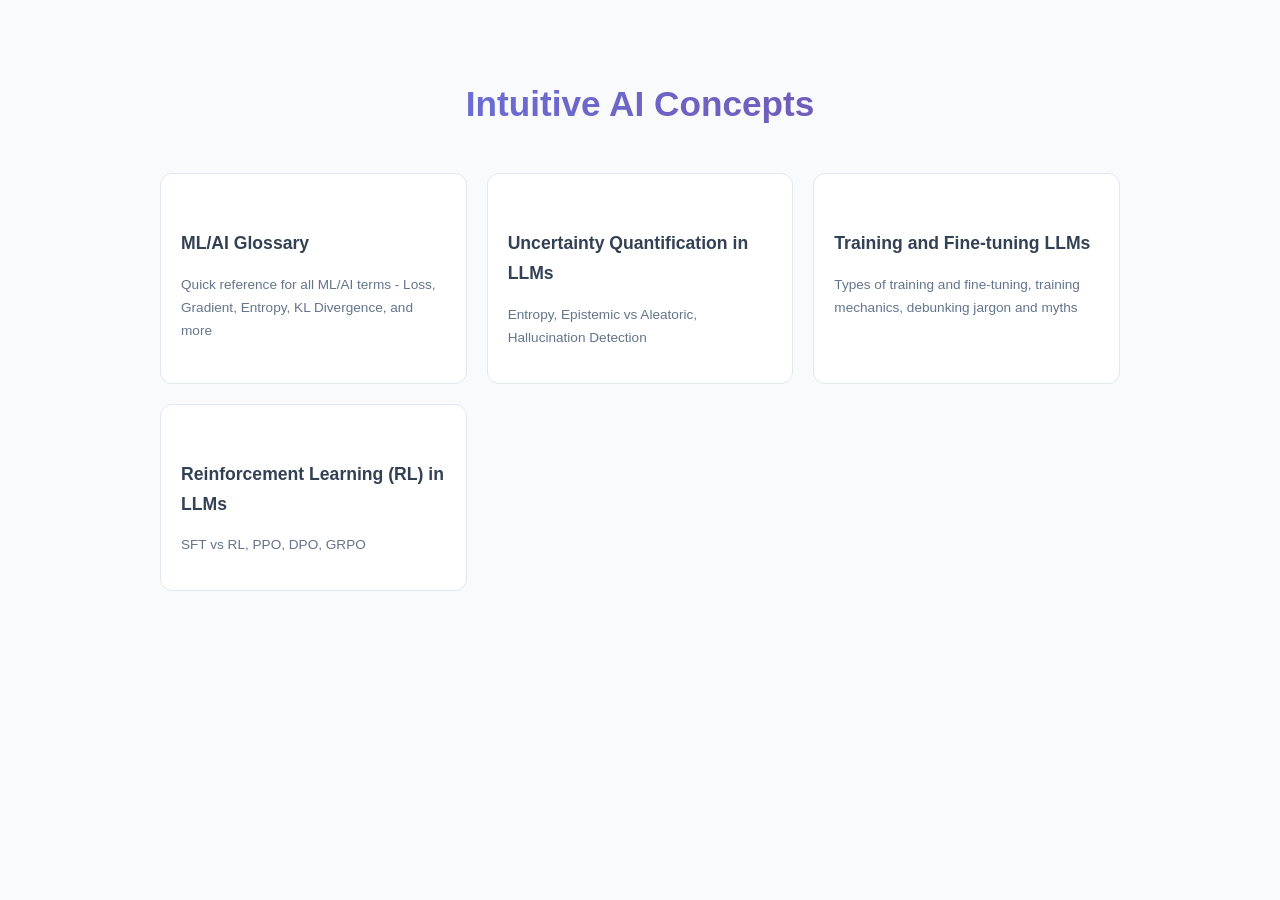
<file: index.html>
<!doctype html>
<html lang="en">
  <head>
    <meta charset="UTF-8" />
    <meta name="viewport" content="width=device-width, initial-scale=1.0" />
    <title>Hype Free AI/ML Blogs</title>
    <link rel="stylesheet" href="styles/style_1.css" />
    <style>
      /* Topic Picker Styles */
      .topic-picker {
        max-width: 1000px;
        margin: 0 auto;
        padding: 40px 20px;
      }
      .topic-picker h1 {
        text-align: center;
        font-size: 2.2rem;
        background: linear-gradient(135deg, #667eea, #764ba2);
        -webkit-background-clip: text;
        -webkit-text-fill-color: transparent;
        margin-bottom: 40px;
      }
      .topics-grid {
        display: grid;
        grid-template-columns: repeat(auto-fill, minmax(300px, 1fr));
        gap: 20px;
      }
      .topic-card {
        background: #ffffff;
        border: 1px solid #e2e8f0;
        border-radius: 12px;
        padding: 20px;
        cursor: pointer;
        transition: all 0.2s;
      }
      .topic-card:hover {
        transform: translateY(-3px);
        border-color: #667eea;
        box-shadow: 0 4px 6px -1px rgba(0, 0, 0, 0.1);
      }
      .topic-card h2 {
        font-size: 1.1rem;
        color: #334155;
        margin-bottom: 8px;
      }
      .topic-card p {
        color: #64748b;
        font-size: 0.85rem;
      }

      /* Viewer container */
      .viewer-container {
        display: none;
      }
      .viewer-container.active {
        display: block;
      }
      .topic-picker.hidden {
        display: none;
      }

      /* Back button */
      .back-to-topics {
        position: fixed;
        top: 15px;
        left: 15px;
        background: rgba(102, 126, 234, 0.2);
        color: #818cf8;
        border: 1px solid rgba(102, 126, 234, 0.4);
        padding: 8px 16px;
        border-radius: 8px;
        cursor: pointer;
        font-size: 0.85rem;
        z-index: 1000;
        transition: all 0.2s;
      }
      .back-to-topics:hover {
        background: rgba(102, 126, 234, 0.4);
      }
    </style>
  </head>
  <body>
    <!-- Topic Picker (shows initially) -->
    <div class="topic-picker" id="topic-picker">
      <h1>Intuitive AI Concepts</h1>
      <div class="topics-grid" id="topics-grid">
        <!-- Loaded from topics/index.json -->
      </div>
    </div>

    <!-- Viewer (shows when topic selected) -->
    <div class="viewer-container" id="viewer-container">
      <button class="back-to-topics" id="back-btn">← All Topics</button>

      <h1 id="page-title">Loading...</h1>
      <div class="section-pills" id="section-pills"></div>

      <div class="presentation-container">
        <div class="section-nav">
          <button class="nav-btn nav-btn-secondary" id="prev-slide-btn">← Back</button>
          <div class="section-nav-title" id="section-title"></div>
          <div class="slide-nav-counter" id="slide-counter">1 / 1</div>
          <button class="nav-btn nav-btn-primary" id="next-slide-btn">Next →</button>
        </div>
        <div class="slide-content-area" id="slide-content-area"></div>
      </div>
    </div>

    <!-- Modal -->
    <div class="modal-overlay" id="modal-overlay">
      <div class="modal" id="modal">
        <div class="modal-header">
          <h3 class="modal-title" id="modal-title">Term</h3>
          <button class="modal-close" id="modal-close">&times;</button>
        </div>
        <div class="modal-body" id="modal-body"></div>
      </div>
    </div>

    <script src="scripts/renderer.js"></script>
    <script src="scripts/popup.js"></script>
    <script src="scripts/navigation.js"></script>
    <script>
      // Topics loaded from topics/index.json
      let TOPICS = [];

      const topicPicker = document.getElementById("topic-picker");
      const viewerContainer = document.getElementById("viewer-container");
      const topicsGrid = document.getElementById("topics-grid");
      const backBtn = document.getElementById("back-btn");

      // Load topics metadata from index.json
      async function loadTopicsIndex() {
        try {
          const response = await fetch("topics/index.json");
          if (!response.ok) throw new Error("Failed to load topics index");
          const data = await response.json();
          TOPICS = data.topics;
          showTopicPicker();
        } catch (err) {
          console.error("Error loading topics:", err);
          topicsGrid.innerHTML = '<p style="color: #ef4444;">Failed to load topics. Check console.</p>';
        }
      }

      // Load ALL topic definitions for glossary view
      async function loadAllTopicDefinitions() {
        const allTerms = {};
        const allPopups = {};
        const allColors = {};

        for (const topic of TOPICS) {
          if (topic.id === "ml_ai_glossary") continue; // Skip glossary itself
          try {
            const resp = await fetch(topic.path);
            if (!resp.ok) continue;
            const data = await resp.json();
            if (data.terms) Object.assign(allTerms, data.terms);
            if (data.popups) Object.assign(allPopups, data.popups);
            if (data.colorPalette) Object.assign(allColors, data.colorPalette);
          } catch (e) {
            console.warn("Skip topic:", topic.path, e);
          }
        }
        return { allTerms, allPopups, allColors };
      }

      // Render topic cards
      function showTopicPicker() {
        // Reset navigation state to prevent stale variables
        Navigation.reset();

        topicsGrid.innerHTML = TOPICS.map(
          (t) => `
                <div class="topic-card" onclick="loadTopic('${t.path}')">
                    <h2>${t.title}</h2>
                    <p>${t.description}</p>
                </div>
            `,
        ).join("");

        topicPicker.classList.remove("hidden");
        viewerContainer.classList.remove("active");
      }

      // Load and render a topic from its path
      async function loadTopic(topicPath) {
        try {
          // 1. Load shared definitions first (single source of truth)
          const shared = await Renderer.loadSharedDefinitions();

          // 2. Load topic-specific data
          const response = await fetch(topicPath);
          if (!response.ok) throw new Error("Topic not found: " + topicPath);
          const data = await response.json();

          // 3. For glossary: load ALL topic definitions
          if (data.meta?.loadAllTerms) {
            const all = await loadAllTopicDefinitions();
            Object.assign(shared.terms, all.allTerms);
            Object.assign(shared.popups, all.allPopups);
            Object.assign(shared.colorPalette, all.allColors);
          }

          // Hide picker, show viewer
          topicPicker.classList.add("hidden");
          viewerContainer.classList.add("active");

          // Set title
          document.getElementById("page-title").textContent = data.meta?.title || "Topic";
          document.title = data.meta?.title || "Intuitive AI Concepts";

          // 4. Initialize with merged definitions (shared + topic)
          Renderer.init(data, shared);
          Renderer.renderAllSlides(document.getElementById("slide-content-area"));

          // 5. Popup uses merged popups from Renderer
          Popup.init(Renderer.popups);
          Navigation.init(data.navigation);
        } catch (err) {
          console.error(err);
          alert("Failed to load topic: " + err.message);
        }
      }

      // Back button
      backBtn.addEventListener("click", showTopicPicker);

      // Initialize - load topics from index.json
      loadTopicsIndex();
    </script>
  </body>
</html>
</file>
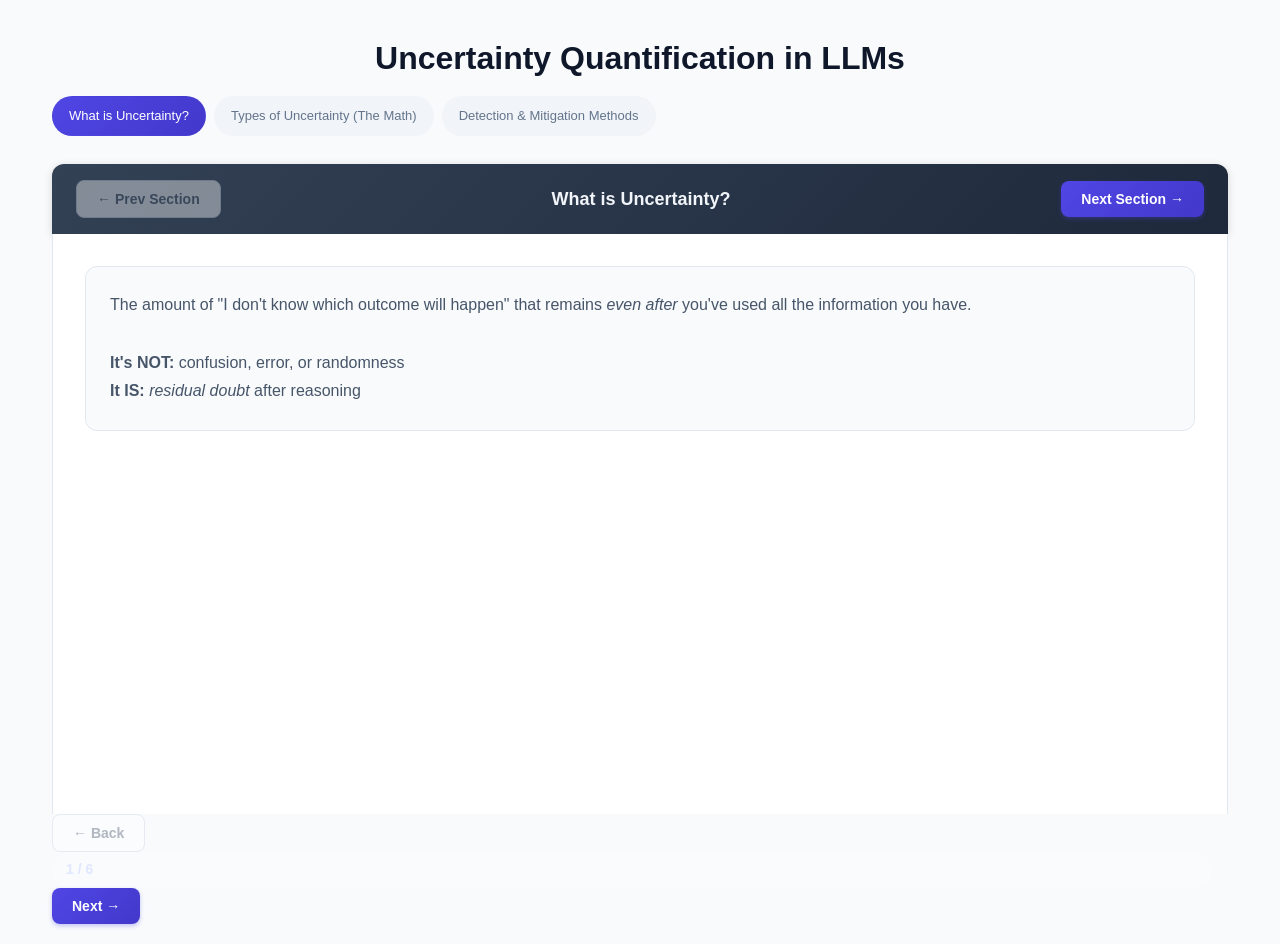
<file: uncertainty_equations.html>
<!DOCTYPE html>
<html lang="en">
<head>
    <meta charset="UTF-8">
    <meta name="viewport" content="width=device-width, initial-scale=1.0">
    <title>Uncertainty Quantification in LLMs</title>
    <link rel="stylesheet" href="styles/style_1.css">
</head>
<body>
    <h1>Uncertainty Quantification in LLMs</h1>
    
    <!-- Section Pills (clickable section indicators) -->
    <div class="section-pills" id="section-pills"></div>
    
    <!-- Main Presentation Container -->
    <div class="presentation-container">
        <!-- Section Navigation Bar (Top) -->
        <div class="section-nav">
            <button class="nav-btn nav-btn-secondary" id="prev-section-btn" onclick="prevSection()">
                ← Prev Section
            </button>
            <div class="section-nav-title" id="section-title"> What is Uncertainty?</div>
            <button class="nav-btn nav-btn-primary" id="next-section-btn" onclick="nextSection()">
                Next Section →
            </button>
        </div>
        
        <!-- Slide Content Area -->
        <div class="slide-content-area" id="slide-content-area">
            
            <!-- ============================================
                  WHAT IS UNCERTAINTY (Slides 1-6)
                 ============================================ -->
            
            <!-- Slide 1-1: What exactly is Uncertainty? -->
            <div class="slide" id="slide-1-1" data-section="0">
                <div class="slide-card">
                    <div class="slide-card-title">What exactly is Uncertainty?</div>
                    <div class="slide-card-content">
                        The amount of "I don't know which outcome will happen" that remains <em>even after</em> you've used all the information you have.<br><br>
                        <strong>It's NOT:</strong> confusion, error, or randomness<br>
                        <strong>It IS:</strong> <em>residual doubt</em> after reasoning
                    </div>
                </div>
            </div>
            
            <!-- Slide 1-2: Intuitive examples -->
            <div class="slide" id="slide-1-2" data-section="0">
                <div class="slide-card">
                    <div class="slide-card-title">Can you give me something intuitive?</div>
                    <div class="slide-card-content">
                        <div class="table-wrapper">
                            <table class="uncertainty-table">
                                <tr><th>Situation</th><th>Our Internal Uncertainty</th></tr>
                                <tr><td>"The sun will rise tomorrow"</td><td>Almost zero</td></tr>
                                <tr><td>"Will it rain tomorrow?"</td><td>Moderate</td></tr>
                                <tr><td>"Who will win a coin toss?"</td><td>High</td></tr>
                                <tr><td>"What did Bheem eat for lunch on March 12, 45 BC?"</td><td>Extremely high</td></tr>
                            </table>
                        </div>
                    </div>
                </div>
            </div>
            
            <!-- Slide 1-3: How do we measure uncertainty? -->
            <div class="slide" id="slide-1-3" data-section="0">
                <div class="slide-card">
                    <div class="slide-card-title">How do we measure uncertainty?</div>
                    <div class="slide-card-content">
                        <strong>1. Probability:</strong> "I think there's a 70% chance..." → A spread/distribution over outcomes<br><br>
                        <strong>2. Confidence/doubt:</strong> "I'm not very confident..." → Instability in your belief<br><br>
                        <strong>3. Variability across answers:</strong> Model says "Pink" → "No, coral" → "Actually red" → Inconsistency across responses
                    </div>
                </div>
            </div>
            
            <!-- Slide 1-4: Scientific measurement (Entropy) -->
            <div class="slide" id="slide-1-4" data-section="0">
                <div class="slide-card">
                    <div class="slide-card-title">And the scientific measurement?</div>
                    <div class="slide-card-content">
                        <strong>ENTROPY:</strong> The expected (average) surprise per token in LLMs. Measures how spread-out or unpredictable a probability distribution is.<br><br>
                        <img src="images/entropy_graph_type.png" alt="Entropy visualization" class="slide-image">
                        <br>
                        • <strong>Sharp distribution</strong> (peaked, concentrated) → Low entropy → Very certain<br>
                        • <strong>Spread out distribution</strong> (flat) → High entropy → High uncertainty
                    </div>
                </div>
            </div>
            
            <!-- Slide 1-5: Where does uncertainty come from? -->
            <div class="slide" id="slide-1-5" data-section="0">
                <div class="slide-card">
                    <div class="slide-card-title">So where does this uncertainty come from?</div>
                    <div class="slide-card-content">
                        Total uncertainty splits into two sources:<br><br>
                        <strong>1. Aleatoric (from the world):</strong> Input ambiguity, inherent noise in the task<br>
                        → <em>Irreducible</em> - can't fix even with infinite data<br><br>
                        <strong>2. Epistemic (from the model):</strong> Knowledge gaps, model blind spots<br>
                        → <em>Reducible</em> - can fix with more training data, RAG, fine-tuning
                    </div>
                </div>
            </div>
            
            <!-- Slide 1-6: Summary Table -->
            <div class="slide" id="slide-1-6" data-section="0">
                <div class="slide-card">
                    <div class="slide-card-title">📋 Summary: Types of Uncertainty</div>
                    <div class="slide-card-content">
                        <div class="table-wrapper">
                            <table class="uncertainty-table">
                                <tr>
                                    <th>Type</th>
                                    <th>Source</th>
                                    <th>Nature</th>
                                    <th>Fix?</th>
                                </tr>
                                <tr>
                                    <td><strong>Aleatoric</strong></td>
                                    <td>Data ambiguity, linguistic variety</td>
                                    <td>Irreducible</td>
                                    <td>Clarify input, add constraints</td>
                                </tr>
                                <tr>
                                    <td><strong>Epistemic</strong></td>
                                    <td>Knowledge gaps, model blind spots</td>
                                    <td>Reducible</td>
                                    <td>RAG, fine-tuning, ensembling</td>
                                </tr>
                            </table>
                        </div>
                    </div>
                </div>
            </div>
            
            <!-- ============================================
                  TYPES OF UNCERTAINTY (Slides 2-1 to 2-3)
                 ============================================ -->
            
            <!-- Slide 2-1: Variance Decomposition Equation -->
            <div class="slide" id="slide-2-1" data-section="1">
                <h2>Equation 1: Variance Decomposition (Law of Total Variance)</h2>
                
                <div class="equation-box">
                    <div class="equation">
                        <span class="eq-part">
                            <span class="term c-total" data-popup="total-uncertainty">Total Uncertainty</span>
                        </span>
                        
                        <span class="eq-symbol">=</span>
                        
                        <div class="eq-label" data-popup="epistemic-var">
                            <span class="eq-part eq-underline-blue">
                                <span class="term c-var" data-popup="variance">Var</span><sub><span class="term c-p" data-popup="posterior">p</span>(<span class="term c-theta" data-popup="theta">θ</span>|<span class="term c-D" data-popup="data">D</span>)</sub>[<span class="term c-E" data-popup="expectation">E</span>(<span class="term c-y" data-popup="output">y</span>|<span class="term c-x" data-popup="input">x</span>, <span class="term c-theta" data-popup="theta">θ</span>)]
                            </span>
                            <span class="eq-label-arrow c-epistemic-var">↑</span>
                            <span class="eq-label-text c-epistemic-var">Epistemic</span>
                        </div>
                        
                        <span class="eq-symbol">+</span>
                        
                        <div class="eq-label" data-popup="aleatoric-var">
                            <span class="eq-part eq-underline-orange">
                                <span class="term c-E" data-popup="expectation">E</span><sub><span class="term c-p" data-popup="posterior">p</span>(<span class="term c-theta" data-popup="theta">θ</span>|<span class="term c-D" data-popup="data">D</span>)</sub>[<span class="term c-var" data-popup="variance">Var</span>(<span class="term c-y" data-popup="output">y</span>|<span class="term c-x" data-popup="input">x</span>, <span class="term c-theta" data-popup="theta">θ</span>)]
                            </span>
                            <span class="eq-label-arrow c-aleatoric-var">↑</span>
                            <span class="eq-label-text c-aleatoric-var">Aleatoric</span>
                        </div>
                    </div>
                    
                    <div class="eq-explain">
                        <strong>In plain English:</strong> 
                        <span class="term c-total" data-popup="total-uncertainty">Total Uncertainty</span> = 
                        how much different model versions <em>disagree</em> on the average prediction 
                        (<span class="term c-epistemic-var" data-popup="epistemic-var">Epistemic</span>) + 
                        the average <em>spread</em> each model has within its own predictions 
                        (<span class="term c-aleatoric-var" data-popup="aleatoric-var">Aleatoric</span>).
                    </div>
                </div>
            </div>
            
            <!-- Slide 2-2: Information-Theoretic Equation -->
            <div class="slide" id="slide-2-2" data-section="1">
                <h2>Equation 2: Information-Theoretic Decomposition</h2>
                
                <div class="equation-box">
                    <div class="equation">
                        <span class="eq-part">
                            <span class="term c-H" data-popup="entropy">H</span>
                            <span style="color: #64748b; margin-left: 4px;">(Total)</span>
                        </span>
                        
                        <span class="eq-symbol">=</span>
                        
                        <div class="eq-label" data-popup="epistemic-info">
                            <span class="eq-part eq-underline-violet">
                                <span class="term c-I" data-popup="mutual-info">I</span>(<span class="term c-y" data-popup="output">y</span>, <span class="term c-theta" data-popup="theta">θ</span> | <span class="term c-x" data-popup="input">x</span>, <span class="term c-D" data-popup="data">D</span>)
                            </span>
                            <span class="eq-label-arrow c-epistemic-info">↑</span>
                            <span class="eq-label-text c-epistemic-info">Epistemic</span>
                        </div>
                        
                        <span class="eq-symbol">+</span>
                        
                        <div class="eq-label" data-popup="aleatoric-info">
                            <span class="eq-part eq-underline-red">
                                <span class="term c-E" data-popup="expectation">E</span><sub><span class="term c-p" data-popup="posterior">p</span>(<span class="term c-theta" data-popup="theta">θ</span>|<span class="term c-D" data-popup="data">D</span>)</sub>[<span class="term c-H" data-popup="entropy">H</span>(<span class="term c-p" data-popup="posterior">p</span>(<span class="term c-y" data-popup="output">y</span>|<span class="term c-x" data-popup="input">x</span>, <span class="term c-theta" data-popup="theta">θ</span>))]
                            </span>
                            <span class="eq-label-arrow c-aleatoric-info">↑</span>
                            <span class="eq-label-text c-aleatoric-info">Aleatoric</span>
                        </div>
                    </div>
                    
                    <div class="eq-explain">
                        <strong>In plain English:</strong> 
                        <span class="term c-H" data-popup="entropy">Total Entropy</span> = 
                        how much knowing the true model parameters would reduce uncertainty about the output 
                        (<span class="term c-epistemic-info" data-popup="epistemic-info">Epistemic</span>) + 
                        the average entropy of each model's token distribution 
                        (<span class="term c-aleatoric-info" data-popup="aleatoric-info">Aleatoric</span>).
                    </div>
                </div>
            </div>
            
            <!-- Slide 2-3: When to Use Which -->
            <div class="slide" id="slide-2-3" data-section="1">
                <div class="slide-card">
                    <div class="slide-card-title">🤔 When to Use Which Equation?</div>
                    <div class="slide-card-content">
                        <div class="insight-box">
                            <div class="insight-title">Variance Decomposition</div>
                            <p>Best for regression tasks or when you care about continuous outputs (e.g., perplexity scores, confidence scores).</p>
                        </div>
                        <div class="insight-box">
                            <div class="insight-title">Entropy Decomposition</div>
                            <p>Best for classification/generation tasks with discrete tokens. More common in LLM analysis since we predict discrete tokens.</p>
                        </div>
                    </div>
                </div>
            </div>
            
            <!-- ============================================
                  DETECTION & MITIGATION (Slides 3-1 to 3-3)
                 ============================================ -->
            
            <!-- Slide 3-1: Core Idea -->
            <div class="slide" id="slide-3-1" data-section="2">
                <div class="slide-card">
                    <div class="slide-card-title">🎯 Core Idea: How do we detect uncertainty?</div>
                    <div class="slide-card-content">
                        We usually try to detect or minimize <span class="term c-epistemic-var" data-popup="epistemic-var">Epistemic uncertainty</span> at inference time because <span class="term c-aleatoric-var" data-popup="aleatoric-var">aleatoric</span> is related to system/input ambiguity.<br><br>
                        The core approaches:<br>
                        <strong>1. Token-level:</strong> Looking at logit spread and verbalized confidence (P(True))<br>
                        <strong>2. Model-level:</strong> Fine-tuning, RAG, ensembling<br>
                        <strong>3. Multi-generation:</strong> If model has knowledge, it gives consistent answers regardless of how you ask
                    </div>
                </div>
            </div>
            
            <!-- Slide 3-2: Methods Table -->
            <div class="slide" id="slide-3-2" data-section="2">
                <div class="slide-card">
                    <div class="slide-card-title">📊 Detection & Mitigation Methods</div>
                    <div class="slide-card-content">
                        <div class="table-wrapper">
                            <table class="uncertainty-table">
                                <tr>
                                    <th>Scenario</th>
                                    <th>Primary Target</th>
                                    <th>Mechanism</th>
                                    <th>Key Insight</th>
                                </tr>
                                <tr>
                                    <td><strong>Varying Decoding</strong><br>(temp, top-k, top-p)</td>
                                    <td>Both</td>
                                    <td>Stochastic sampling of semantic clusters</td>
                                    <td>Semantic Entropy: High entropy over meanings reveals gaps</td>
                                </tr>
                                <tr>
                                    <td><strong>Rephrased Prompts</strong></td>
                                    <td>Aleatoric (minimize)</td>
                                    <td>Clarification & perturbation</td>
                                    <td>BayesPE: Sensitivity to phrasing reveals instability</td>
                                </tr>
                                <tr>
                                    <td><strong>N Models (Ensemble)</strong></td>
                                    <td>Epistemic (detect)</td>
                                    <td>Inter-model disagreement</td>
                                    <td>"Gold Standard" - disagreement isolates knowledge gaps</td>
                                </tr>
                                <tr>
                                    <td><strong>Adding Context (RAG)</strong></td>
                                    <td>Epistemic (minimize)</td>
                                    <td>Parametric vs non-parametric grounding</td>
                                    <td>Context fills knowledge gaps; residual = Aleatoric</td>
                                </tr>
                                <tr>
                                    <td><strong>Token Probabilities</strong></td>
                                    <td>Aleatoric (detect)</td>
                                    <td>White-box log-likelihoods</td>
                                    <td>P(True) / Min-Prob for OOD detection</td>
                                </tr>
                                <tr>
                                    <td><strong>Verbalized Confidence</strong></td>
                                    <td>Epistemic (attempt)</td>
                                    <td>Metacognitive prompting</td>
                                    <td>Prone to human-mimicry; needs CoT for calibration</td>
                                </tr>
                                <tr>
                                    <td><strong>Sycophancy Test</strong></td>
                                    <td>Epistemic (detect)</td>
                                    <td>Adversarial steering/hints</td>
                                    <td>High susceptibility = lack of epistemic conviction</td>
                                </tr>
                            </table>
                        </div>
                    </div>
                </div>
            </div>
            
            <!-- Slide 3-3: Important Note -->
            <div class="slide" id="slide-3-3" data-section="2">
                <div class="slide-card">
                    <div class="slide-card-title">⚠️ Important Note</div>
                    <div class="slide-card-content">
                        <div class="insight-box">
                            <div class="insight-title">The Ongoing Debate</div>
                            <p>There's debate on what reduces Aleatoric vs Epistemic. For example:<br><br>
                            • <strong>Adding context:</strong> Changes input (Aleatoric?) OR fills knowledge gaps (Epistemic?)<br>
                            • <strong>Sampling techniques:</strong> Don't change weights but reshape uncertainty exposure</p>
                        </div>
                    </div>
                </div>
            </div>
            
        </div>
        
        <!-- Slide Navigation Bar (Bottom) -->
        <div class="slide-nav">
            <button class="nav-btn nav-btn-secondary" id="prev-slide-btn" onclick="prevSlide()">
                ← Back
            </button>
            <div class="progress-dots" id="progress-dots"></div>
            <div class="slide-nav-counter" id="slide-counter">1 / 6</div>
            <button class="nav-btn nav-btn-primary" id="next-slide-btn" onclick="nextSlide()">
                Next →
            </button>
        </div>
    </div>
    
    <!-- ============================================
         MODAL POPUP (single, dynamically populated)
         ============================================ -->
    <div class="modal-overlay" id="modal-overlay">
        <div class="modal" id="modal">
            <div class="modal-header">
                <h3 class="modal-title" id="modal-title">Term</h3>
                <button class="modal-close" id="modal-close">&times;</button>
            </div>
            <div class="modal-body" id="modal-body">
                <!-- Content injected by JavaScript -->
            </div>
        </div>
    </div>
    
    <script>
        // ============================================
        // POPUP CONTENT DATABASE
        // ============================================
        const popupData = {
            // ----- Core Variables -----
            "variance": {
                title: "Var - Variance",
                color: "#b45309",
                sections: [
                    {
                        icon: "💡",
                        title: "Intuitive Definition",
                        content: `How spread out the <span class="term c-y" data-popup="output">predictions</span> are. If all <span class="term c-theta" data-popup="theta">model versions</span> give similar answers, <span class="term c-var" data-popup="variance">variance</span> is low. If they're all over the place, <span class="term c-var" data-popup="variance">variance</span> is high.`
                    },
                    {
                        icon: "",
                        title: "",
                        content: `<div style="text-align: center; color: #94a3b8; font-size: 14px;">━━━━━━ Scientific Definition ━━━━━━</div>`
                    },
                    {
                        icon: "",
                        title: "",
                        content: `<span class="term c-var" data-popup="variance">Var</span>(<span class="term c-x" data-popup="input">X</span>) = <span class="term c-E" data-popup="expectation">E</span>[(<span class="term c-x" data-popup="input">X</span> - μ)²] - the <span class="term c-E" data-popup="expectation">expected</span> squared deviation from the mean.`,
                        formula: `<span class="term c-var" data-popup="variance">Var</span>(<span class="term c-x" data-popup="input">X</span>) = <span class="term c-E" data-popup="expectation">E</span>[<span class="term c-x" data-popup="input">X</span>²] − <span class="term c-E" data-popup="expectation">E</span>[<span class="term c-x" data-popup="input">X</span>]²`
                    },
                    {
                        icon: "🤖",
                        title: "In LLMs",
                        content: `<span class="term c-var" data-popup="variance">Variance</span> of what? <strong><span class="term c-y" data-popup="output">Token</span> <span class="term c-p" data-popup="posterior">probabilities</span></strong>. If you sample 10 different <span class="term c-theta" data-popup="theta">model checkpoints</span> and ask them to predict the next <span class="term c-y" data-popup="output">token</span> after 'The capital of France is', <span class="term c-var" data-popup="variance">variance</span> measures how much their <span class="term c-p" data-popup="posterior">probability</span> for 'Paris' differs (e.g., 0.82, 0.91, 0.76, 0.88...).`
                    },
                    {
                        icon: "📝",
                        title: "Example",
                        content: `<span class="term c-x" data-popup="input">Prompt</span>: 'The CEO of Apple is'<br><br><span class="term c-theta" data-popup="theta">Model</span> predicts: {Tim: 0.85, Cook: 0.82, Steve: 0.05, ...}<br><br>If 5 <span class="term c-theta" data-popup="theta">model checkpoints</span> give <span class="term c-p" data-popup="posterior">probabilities</span> for 'Tim': [0.82, 0.88, 0.79, 0.91, 0.85], the <span class="term c-var" data-popup="variance">variance</span> is ~0.0018. Low <span class="term c-var" data-popup="variance">variance</span> = consistent <span class="term c-y" data-popup="output">predictions</span>.`,
                        isExample: true
                    }
                ]
            },
            
            "output": {
                title: "y - Output",
                color: "#be185d",
                sections: [
                    {
                        icon: "💡",
                        title: "Intuitive Definition",
                        content: `The thing the <span class="term c-theta" data-popup="theta">model</span> produces - what we're trying to predict.`
                    },
                    {
                        icon: "",
                        title: "",
                        content: `<div style="text-align: center; color: #94a3b8; font-size: 14px;">━━━━━━ Scientific Definition ━━━━━━</div>`
                    },
                    {
                        icon: "",
                        title: "",
                        content: `The target random variable. In supervised learning, it's the label. In generation, it's the <span class="term c-y" data-popup="output">output</span> sequence.`
                    },
                    {
                        icon: "🤖",
                        title: "In LLMs",
                        content: `<span class="term c-y" data-popup="output">y</span> is the <strong>next token</strong> (or full completion). It's not just a single word - it's a <span class="term c-p" data-popup="posterior">probability distribution</span> over the entire vocabulary. Shape: [vocab_size] ≈ [50,000+] <span class="term c-p" data-popup="posterior">probabilities</span> summing to 1.`
                    },
                    {
                        icon: "📝",
                        title: "Example",
                        content: `<span class="term c-x" data-popup="input">Prompt</span>: 'Hello, how are'<br><br><span class="term c-y" data-popup="output">y</span> = <span class="term c-p" data-popup="posterior">distribution</span> over all possible next tokens:<br>{you: 0.72, things: 0.08, we: 0.03, the: 0.02, ...}<br><br>The actual token chosen depends on sampling (greedy, top-k, etc.)`,
                        isExample: true
                    }
                ]
            },
            
            "input": {
                title: "x - Input",
                color: "#0e7490",
                sections: [
                    {
                        icon: "💡",
                        title: "Intuitive Definition",
                        content: `What the <span class="term c-theta" data-popup="theta">model</span> sees before making a <span class="term c-y" data-popup="output">prediction</span> - the context, the question, the prompt.`
                    },
                    {
                        icon: "",
                        title: "",
                        content: `<div style="text-align: center; color: #94a3b8; font-size: 14px;">━━━━━━ Scientific Definition ━━━━━━</div>`
                    },
                    {
                        icon: "",
                        title: "",
                        content: `The conditioning variable. All <span class="term c-y" data-popup="output">predictions</span> are made conditional on <span class="term c-x" data-popup="input">x</span>: <span class="term c-p" data-popup="posterior">p</span>(<span class="term c-y" data-popup="output">y</span>|<span class="term c-x" data-popup="input">x</span>).`
                    },
                    {
                        icon: "🤖",
                        title: "In LLMs",
                        content: `<span class="term c-x" data-popup="input">x</span> is the <strong>prompt + conversation history</strong>. It's tokenized into a sequence of <span class="term c-y" data-popup="output">token</span> IDs that get embedded and processed through transformer layers. Everything before the <span class="term c-y" data-popup="output">token</span> you're predicting.`
                    },
                    {
                        icon: "📝",
                        title: "Example",
                        content: `For the <span class="term c-x" data-popup="input">prompt</span>: 'Translate to French: Good morning'<br><br><span class="term c-x" data-popup="input">x</span> = [Translate, to, French, :, Good, morning]<br><br>The <span class="term c-theta" data-popup="theta">model</span> predicts <span class="term c-y" data-popup="output">y</span> (next tokens) conditioned on this full sequence <span class="term c-x" data-popup="input">x</span>.`,
                        isExample: true
                    }
                ]
            },
            
            "theta": {
                title: "θ (theta) - Model Parameters",
                color: "#047857",
                sections: [
                    {
                        icon: "💡",
                        title: "Intuitive Definition",
                        content: `The 'brain' of the <span class="term c-theta" data-popup="theta">model</span> - all the learned weights that determine how it responds. Different <span class="term c-theta" data-popup="theta">θ</span> = different <span class="term c-theta" data-popup="theta">model</span>.`
                    },
                    {
                        icon: "",
                        title: "",
                        content: `<div style="text-align: center; color: #94a3b8; font-size: 14px;">━━━━━━ Scientific Definition ━━━━━━</div>`
                    },
                    {
                        icon: "",
                        title: "",
                        content: `The set of all learnable <span class="term c-theta" data-popup="theta">parameters</span>. For neural networks: weights, biases, embeddings.`
                    },
                    {
                        icon: "🤖",
                        title: "In LLMs",
                        content: `<span class="term c-theta" data-popup="theta">θ</span> represents <strong>billions of <span class="term c-theta" data-popup="theta">parameters</span></strong>: embedding matrices, attention weights (Q, K, V projections), FFN weights, layer norms. For GPT-4: ~1.7T <span class="term c-theta" data-popup="theta">parameters</span>. For LLaMA-7B: 7 billion <span class="term c-theta" data-popup="theta">parameters</span>.`
                    },
                    {
                        icon: "📝",
                        title: "Example",
                        content: `LLaMA-7B has <span class="term c-theta" data-popup="theta">θ</span> with 7 billion floats stored in ~14GB (FP16).<br><br><span class="term c-theta" data-popup="theta">θ</span> includes:<br>• <span class="term c-y" data-popup="output">Token</span> embeddings: [vocab_size × hidden_dim]<br>• 32 transformer layers, each with attention + FFN weights<br>• Final classification head<br><br>Different checkpoints (epoch 1 vs epoch 10) have different <span class="term c-theta" data-popup="theta">θ</span> values.`,
                        isExample: true
                    }
                ]
            },
            
            "data": {
                title: "D - Training Data",
                color: "#4d7c0f",
                sections: [
                    {
                        icon: "💡",
                        title: "Intuitive Definition",
                        content: `Everything the <span class="term c-theta" data-popup="theta">model</span> has seen during training. The 'textbooks' it learned from.`
                    },
                    {
                        icon: "",
                        title: "",
                        content: `<div style="text-align: center; color: #94a3b8; font-size: 14px;">━━━━━━ Scientific Definition ━━━━━━</div>`
                    },
                    {
                        icon: "",
                        title: "",
                        content: `The observed dataset: <span class="term c-D" data-popup="data">D</span> = {(<span class="term c-x" data-popup="input">x₁</span>, <span class="term c-y" data-popup="output">y₁</span>), (<span class="term c-x" data-popup="input">x₂</span>, <span class="term c-y" data-popup="output">y₂</span>), ... (<span class="term c-x" data-popup="input">xₙ</span>, <span class="term c-y" data-popup="output">yₙ</span>)}. Used to estimate <span class="term c-theta" data-popup="theta">θ</span>.`
                    },
                    {
                        icon: "🤖",
                        title: "In LLMs",
                        content: `<span class="term c-D" data-popup="data">D</span> is the <strong>pretraining corpus</strong>: web pages (Common Crawl), books, Wikipedia, GitHub code, etc. For GPT-3: ~500B <span class="term c-y" data-popup="output">tokens</span>. The coverage and quality of <span class="term c-D" data-popup="data">D</span> determines what the <span class="term c-theta" data-popup="theta">model</span> 'knows'.`
                    },
                    {
                        icon: "📝",
                        title: "Example",
                        content: `LLaMA <span class="term c-D" data-popup="data">training data</span>:<br>• Common Crawl: 67%<br>• C4: 15%<br>• GitHub: 4.5%<br>• Wikipedia: 4.5%<br>• Books: 4.5%<br>• ArXiv: 2.5%<br>• StackExchange: 2%<br><br><span class="term c-D" data-popup="data">D</span> totaled 1.4T <span class="term c-y" data-popup="output">tokens</span> for LLaMA-65B.`,
                        isExample: true
                    }
                ]
            },
            
            "posterior": {
                title: "p(θ|D) - Posterior Distribution",
                color: "#4338ca",
                sections: [
                    {
                        icon: "💡",
                        title: "Intuitive Definition",
                        content: `Given the <span class="term c-D" data-popup="data">training data</span>, what are all the 'plausible' sets of <span class="term c-theta" data-popup="theta">model weights</span>? It's not just one <span class="term c-theta" data-popup="theta">θ</span>, but a <span class="term c-p" data-popup="posterior">distribution</span> over many possible <span class="term c-theta" data-popup="theta">θ</span> values.`
                    },
                    {
                        icon: "",
                        title: "",
                        content: `<div style="text-align: center; color: #94a3b8; font-size: 14px;">━━━━━━ Scientific Definition ━━━━━━</div>`
                    },
                    {
                        icon: "",
                        title: "",
                        content: `The Bayesian posterior: <span class="term c-p" data-popup="posterior">p</span>(<span class="term c-theta" data-popup="theta">θ</span>|<span class="term c-D" data-popup="data">D</span>) ∝ <span class="term c-p" data-popup="posterior">p</span>(<span class="term c-D" data-popup="data">D</span>|<span class="term c-theta" data-popup="theta">θ</span>)<span class="term c-p" data-popup="posterior">p</span>(<span class="term c-theta" data-popup="theta">θ</span>). Combines prior beliefs with <span class="term c-D" data-popup="data">data</span> likelihood.`,
                        formula: `<span class="term c-p" data-popup="posterior">p</span>(<span class="term c-theta" data-popup="theta">θ</span>|<span class="term c-D" data-popup="data">D</span>) = <span class="term c-p" data-popup="posterior">p</span>(<span class="term c-D" data-popup="data">D</span>|<span class="term c-theta" data-popup="theta">θ</span>)<span class="term c-p" data-popup="posterior">p</span>(<span class="term c-theta" data-popup="theta">θ</span>) / <span class="term c-p" data-popup="posterior">p</span>(<span class="term c-D" data-popup="data">D</span>)`
                    },
                    {
                        icon: "🤖",
                        title: "In LLMs",
                        content: `In practice, we can't compute exact <span class="term c-p" data-popup="posterior">posteriors</span> for LLMs (too many <span class="term c-theta" data-popup="theta">parameters</span>). We approximate via:<br>• <strong>Ensembles</strong>: Train N <span class="term c-theta" data-popup="theta">models</span>, each represents a 'sample' from <span class="term c-p" data-popup="posterior">p</span>(<span class="term c-theta" data-popup="theta">θ</span>|<span class="term c-D" data-popup="data">D</span>)<br>• <strong>MC Dropout</strong>: Different dropout masks = different effective <span class="term c-theta" data-popup="theta">θ</span><br>• <strong>Different checkpoints</strong>: Same training, different epochs`
                    },
                    {
                        icon: "📝",
                        title: "Example",
                        content: `You train 5 LLaMA-7B <span class="term c-theta" data-popup="theta">models</span> with different random seeds. Each gives a different <span class="term c-theta" data-popup="theta">θ</span>.<br><br>These 5 <span class="term c-theta" data-popup="theta">models</span> are 'samples' from <span class="term c-p" data-popup="posterior">p</span>(<span class="term c-theta" data-popup="theta">θ</span>|<span class="term c-D" data-popup="data">D</span>). When they disagree on a <span class="term c-y" data-popup="output">prediction</span>, that disagreement reveals <span class="term c-epistemic-var" data-popup="epistemic-var">epistemic uncertainty</span>.`,
                        isExample: true
                    }
                ]
            },
            
            "expectation": {
                title: "E - Expectation (Mean)",
                color: "#0f766e",
                sections: [
                    {
                        icon: "💡",
                        title: "Intuitive Definition",
                        content: `The <span class="term c-E" data-popup="expectation">average</span>. If you repeat something many times, <span class="term c-E" data-popup="expectation">E</span> gives you the typical/expected result.`
                    },
                    {
                        icon: "",
                        title: "",
                        content: `<div style="text-align: center; color: #94a3b8; font-size: 14px;">━━━━━━ Scientific Definition ━━━━━━</div>`
                    },
                    {
                        icon: "",
                        title: "",
                        content: `<span class="term c-E" data-popup="expectation">E</span>[<span class="term c-x" data-popup="input">X</span>] = ∫ <span class="term c-x" data-popup="input">x</span>·<span class="term c-p" data-popup="posterior">p</span>(<span class="term c-x" data-popup="input">x</span>)dx for continuous, or Σ <span class="term c-x" data-popup="input">xᵢ</span>·<span class="term c-p" data-popup="posterior">p</span>(<span class="term c-x" data-popup="input">xᵢ</span>) for discrete.`,
                        formula: `<span class="term c-E" data-popup="expectation">E</span>[<span class="term c-x" data-popup="input">X</span>] = Σ <span class="term c-x" data-popup="input">xᵢ</span> · <span class="term c-p" data-popup="posterior">P</span>(<span class="term c-x" data-popup="input">xᵢ</span>)`
                    },
                    {
                        icon: "🤖",
                        title: "In LLMs",
                        content: `<span class="term c-E" data-popup="expectation">E</span> is used as: <strong>'<span class="term c-E" data-popup="expectation">average</span> over <span class="term c-theta" data-popup="theta">models</span>'</strong>.<br><br><span class="term c-E" data-popup="expectation">E</span>[<span class="term c-p" data-popup="posterior">p</span>(<span class="term c-theta" data-popup="theta">θ</span>|<span class="term c-D" data-popup="data">D</span>)][something] means: take many <span class="term c-theta" data-popup="theta">model</span> samples (different <span class="term c-theta" data-popup="theta">θ</span>), compute 'something' for each, then <span class="term c-E" data-popup="expectation">average</span>.`
                    },
                    {
                        icon: "📝",
                        title: "Example",
                        content: `5 <span class="term c-theta" data-popup="theta">models</span> predict <span class="term c-p" data-popup="posterior">P</span>('Paris') as: [0.82, 0.88, 0.79, 0.91, 0.85]<br><br><span class="term c-E" data-popup="expectation">E</span>[<span class="term c-p" data-popup="posterior">P</span>('Paris')] = (0.82+0.88+0.79+0.91+0.85)/5 = 0.85<br><br>This is the 'consensus' <span class="term c-p" data-popup="posterior">probability</span> across <span class="term c-theta" data-popup="theta">models</span>.`,
                        isExample: true
                    }
                ]
            },
            
            "entropy": {
                title: "H - Entropy",
                color: "#be123c",
                sections: [
                    {
                        icon: "💡",
                        title: "Intuitive Definition",
                        content: `How 'spread out' a <span class="term c-p" data-popup="posterior">probability distribution</span> is. Sharp peak = low <span class="term c-H" data-popup="entropy">entropy</span> (confident). Flat <span class="term c-p" data-popup="posterior">distribution</span> = high <span class="term c-H" data-popup="entropy">entropy</span> (uncertain).<br><br>Think of it as the <span class="term c-E" data-popup="expectation">expected</span> (<span class="term c-E" data-popup="expectation">average</span>) surprise per <span class="term c-y" data-popup="output">token</span> in LLMs.`
                    },
                    {
                        icon: "",
                        title: "",
                        content: `<div style="text-align: center; color: #94a3b8; font-size: 14px;">━━━━━━ Scientific Definition ━━━━━━</div>`
                    },
                    {
                        icon: "",
                        title: "",
                        content: `<span class="term c-H" data-popup="entropy">H</span>(<span class="term c-p" data-popup="posterior">p</span>) = −Σ <span class="term c-p" data-popup="posterior">p</span>(<span class="term c-x" data-popup="input">x</span>)·log <span class="term c-p" data-popup="posterior">p</span>(<span class="term c-x" data-popup="input">x</span>). Measures <span class="term c-E" data-popup="expectation">expected</span> surprise/information content.`,
                        formula: `<span class="term c-H" data-popup="entropy">H</span> = −Σ <span class="term c-p" data-popup="posterior">p</span>(<span class="term c-x" data-popup="input">x</span>) log <span class="term c-p" data-popup="posterior">p</span>(<span class="term c-x" data-popup="input">x</span>)`
                    },
                    {
                        icon: "🤖",
                        title: "In LLMs",
                        content: `<span class="term c-H" data-popup="entropy">H</span> measures <strong><span class="term c-y" data-popup="output">token</span>-level confidence</strong>. For each next-<span class="term c-y" data-popup="output">token</span> <span class="term c-y" data-popup="output">prediction</span>, compute <span class="term c-H" data-popup="entropy">H</span> over the vocabulary <span class="term c-p" data-popup="posterior">distribution</span>.<br><br>Range: 0 (one <span class="term c-y" data-popup="output">token</span> has <span class="term c-p" data-popup="posterior">prob</span> 1) to log(vocab_size) ≈ 15 bits (uniform over 50k <span class="term c-y" data-popup="output">tokens</span>).`
                    },
                    {
                        icon: "📝",
                        title: "Example",
                        content: `<span class="term c-x" data-popup="input">Prompt</span>: 'The capital of France is'<br><span class="term c-p" data-popup="posterior">Distribution</span>: {Paris: 0.95, Lyon: 0.03, ...}<br><span class="term c-H" data-popup="entropy">H</span> ≈ 0.34 bits (very confident)<br><br><span class="term c-x" data-popup="input">Prompt</span>: 'I feel'<br><span class="term c-p" data-popup="posterior">Distribution</span>: {good: 0.15, bad: 0.12, happy: 0.10, ...}<br><span class="term c-H" data-popup="entropy">H</span> ≈ 4.2 bits (uncertain, many options)`,
                        isExample: true
                    }
                ]
            },
            
            "mutual-info": {
                title: "I - Mutual Information",
                color: "#6d28d9",
                sections: [
                    {
                        icon: "💡",
                        title: "Intuitive Definition",
                        content: `How much knowing one thing tells you about another. If <span class="term c-theta" data-popup="theta">model parameters θ</span> and <span class="term c-y" data-popup="output">output y</span> are highly linked, knowing <span class="term c-theta" data-popup="theta">θ</span> helps predict <span class="term c-y" data-popup="output">y</span>.`
                    },
                    {
                        icon: "",
                        title: "",
                        content: `<div style="text-align: center; color: #94a3b8; font-size: 14px;">━━━━━━ Scientific Definition ━━━━━━</div>`
                    },
                    {
                        icon: "",
                        title: "",
                        content: `<span class="term c-I" data-popup="mutual-info">I</span>(<span class="term c-x" data-popup="input">X</span>;<span class="term c-y" data-popup="output">Y</span>) = <span class="term c-H" data-popup="entropy">H</span>(<span class="term c-x" data-popup="input">X</span>) − <span class="term c-H" data-popup="entropy">H</span>(<span class="term c-x" data-popup="input">X</span>|<span class="term c-y" data-popup="output">Y</span>) = <span class="term c-H" data-popup="entropy">H</span>(<span class="term c-y" data-popup="output">Y</span>) − <span class="term c-H" data-popup="entropy">H</span>(<span class="term c-y" data-popup="output">Y</span>|<span class="term c-x" data-popup="input">X</span>). The reduction in uncertainty about <span class="term c-x" data-popup="input">X</span> when you know <span class="term c-y" data-popup="output">Y</span>.`,
                        formula: `<span class="term c-I" data-popup="mutual-info">I</span>(<span class="term c-y" data-popup="output">y</span>; <span class="term c-theta" data-popup="theta">θ</span> | <span class="term c-x" data-popup="input">x</span>, <span class="term c-D" data-popup="data">D</span>) = <span class="term c-H" data-popup="entropy">H</span>(<span class="term c-y" data-popup="output">y</span>|<span class="term c-x" data-popup="input">x</span>,<span class="term c-D" data-popup="data">D</span>) − <span class="term c-E" data-popup="expectation">E</span>[<span class="term c-H" data-popup="entropy">H</span>(<span class="term c-y" data-popup="output">y</span>|<span class="term c-x" data-popup="input">x</span>,<span class="term c-theta" data-popup="theta">θ</span>)]`
                    },
                    {
                        icon: "🤖",
                        title: "In LLMs",
                        content: `<span class="term c-I" data-popup="mutual-info">I</span>(<span class="term c-y" data-popup="output">y</span>, <span class="term c-theta" data-popup="theta">θ</span> | <span class="term c-x" data-popup="input">x</span>, <span class="term c-D" data-popup="data">D</span>) measures <strong>how much the <span class="term c-y" data-popup="output">output</span> depends on which <span class="term c-theta" data-popup="theta">model</span> you use</strong>. High <span class="term c-I" data-popup="mutual-info">I</span> = different <span class="term c-theta" data-popup="theta">models</span> give very different answers = <span class="term c-theta" data-popup="theta">model</span> disagreement = <span class="term c-epistemic-info" data-popup="epistemic-info">epistemic uncertainty</span>.`
                    },
                    {
                        icon: "📝",
                        title: "Example",
                        content: `<span class="term c-x" data-popup="input">Prompt</span>: 'Who won the 2024 election?'<br><br><span class="term c-theta" data-popup="theta">Model 1</span> (trained early 2024): uncertain, flat <span class="term c-p" data-popup="posterior">distribution</span><br><span class="term c-theta" data-popup="theta">Model 2</span> (trained late 2024): confident answer<br><span class="term c-theta" data-popup="theta">Model 3</span>: different confident answer<br><br>High <span class="term c-I" data-popup="mutual-info">mutual information</span> - the answer heavily depends on which <span class="term c-theta" data-popup="theta">θ</span> you sampled.`,
                        isExample: true
                    }
                ]
            },
            
            // ----- Epistemic/Aleatoric (4 distinct) -----
            "epistemic-var": {
                title: "Epistemic Uncertainty (Variance Form)",
                color: "#1d4ed8",
                sections: [
                    {
                        icon: "🔢",
                        title: "The Equation",
                        content: `<div class="popup-equation">
                            <span class="term c-var" data-popup="variance">Var</span><sub><span class="term c-p" data-popup="posterior">p</span>(<span class="term c-theta" data-popup="theta">θ</span>|<span class="term c-D" data-popup="data">D</span>)</sub>[<span class="term c-E" data-popup="expectation">E</span>(<span class="term c-y" data-popup="output">y</span>|<span class="term c-x" data-popup="input">x</span>, <span class="term c-theta" data-popup="theta">θ</span>)]
                        </div>`
                    },
                    {
                        icon: "💡",
                        title: "Intuitive Definition",
                        content: `How much do different <span class="term c-theta" data-popup="theta">model versions</span> <em>disagree</em> on what the <span class="term c-E" data-popup="expectation">average</span> answer should be?<br><br>
                        Think of asking 5 different GPT checkpoints: "What's the capital of Atlantis?" If they each give a different confident answer (Model 1: "It's fictional", Model 2: "Unknown", Model 3: "Poseidonis"), that <span class="term c-var" data-popup="variance">disagreement</span> is epistemic uncertainty - the <span class="term c-theta" data-popup="theta">models</span> don't have reliable knowledge.`
                    },
                    {
                        icon: "",
                        title: "",
                        content: `<div style="text-align: center; color: #94a3b8; font-size: 14px;">━━━━━━ Scientific Definition ━━━━━━</div>`
                    },
                    {
                        icon: "",
                        title: "",
                        content: `The <span class="term c-var" data-popup="variance">variance</span> (spread/disagreement) computed across the <span class="term c-p" data-popup="posterior">posterior distribution</span> over <span class="term c-theta" data-popup="theta">model parameters θ</span>, of the <span class="term c-E" data-popup="expectation">expected value</span> of <span class="term c-y" data-popup="output">output y</span> given <span class="term c-x" data-popup="input">input x</span> and a specific <span class="term c-theta" data-popup="theta">θ</span>.<br><br>
                        <strong>Key property:</strong> <em>Reducible</em> - can be decreased with more <span class="term c-D" data-popup="data">training data</span>, better architecture, or RAG.`
                    },
                    {
                        icon: "📝",
                        title: "LLM Example",
                        content: `<strong>Prompt:</strong> "What is the melting point of unobtainium?"<br><br>
                        <strong>5 <span class="term c-theta" data-popup="theta">model checkpoints</span> predict:</strong><br>
                        • Checkpoint 1: "1200°C"<br>
                        • Checkpoint 2: "Unknown element"<br>
                        • Checkpoint 3: "800°C"<br>
                        • Checkpoint 4: "It's fictional"<br>
                        • Checkpoint 5: "1450°C"<br><br>
                        <span class="term c-var" data-popup="variance">High variance</span> in their <span class="term c-E" data-popup="expectation">mean predictions</span> → High <span class="term c-epistemic-var" data-popup="epistemic-var">epistemic uncertainty</span>. None of the <span class="term c-theta" data-popup="theta">models</span> have reliable knowledge about this.`,
                        isExample: true
                    }
                ]
            },
            
            "aleatoric-var": {
                title: "Aleatoric Uncertainty (Variance Form)",
                color: "#c2410c",
                sections: [
                    {
                        icon: "🔢",
                        title: "The Equation",
                        content: `<div class="popup-equation">
                            <span class="term c-E" data-popup="expectation">E</span><sub><span class="term c-p" data-popup="posterior">p</span>(<span class="term c-theta" data-popup="theta">θ</span>|<span class="term c-D" data-popup="data">D</span>)</sub>[<span class="term c-var" data-popup="variance">Var</span>(<span class="term c-y" data-popup="output">y</span>|<span class="term c-x" data-popup="input">x</span>, <span class="term c-theta" data-popup="theta">θ</span>)]
                        </div>`
                    },
                    {
                        icon: "💡",
                        title: "Intuitive Definition",
                        content: `How spread-out is each <span class="term c-theta" data-popup="theta">model's</span> own prediction, <span class="term c-E" data-popup="expectation">on average</span>?<br><br>
                        Think of the prompt: "Tell me a joke." Even a <em>perfect</em> <span class="term c-theta" data-popup="theta">model</span> would have a flat <span class="term c-y" data-popup="output">token distribution</span> - thousands of valid jokes exist! This internal <span class="term c-var" data-popup="variance">spread</span> is unavoidable because the <span class="term c-x" data-popup="input">task itself</span> is ambiguous, not because the <span class="term c-theta" data-popup="theta">model</span> lacks knowledge.`
                    },
                    {
                        icon: "",
                        title: "",
                        content: `<div style="text-align: center; color: #94a3b8; font-size: 14px;">━━━━━━ Scientific Definition ━━━━━━</div>`
                    },
                    {
                        icon: "",
                        title: "",
                        content: `The <span class="term c-E" data-popup="expectation">expected value</span> (average) computed across the <span class="term c-p" data-popup="posterior">posterior distribution</span> over <span class="term c-theta" data-popup="theta">model parameters θ</span>, of the <span class="term c-var" data-popup="variance">variance</span> of <span class="term c-y" data-popup="output">output y</span> given <span class="term c-x" data-popup="input">input x</span> and that specific <span class="term c-theta" data-popup="theta">θ</span>.<br><br>
                        <strong>Key property:</strong> <em>Irreducible</em> - cannot be decreased even with infinite <span class="term c-D" data-popup="data">data</span> or a perfect <span class="term c-theta" data-popup="theta">model</span>. It's intrinsic to the task.`
                    },
                    {
                        icon: "📝",
                        title: "LLM Example",
                        content: `<strong>Prompt:</strong> "Tell me a joke"<br><br>
                        <strong>Each <span class="term c-theta" data-popup="theta">model</span>'s internal <span class="term c-var" data-popup="variance">variance</span>:</strong><br>
                        • Model 1: Var = 2.8 (many tokens equally likely)<br>
                        • Model 2: Var = 2.5<br>
                        • Model 3: Var = 2.7<br><br>
                        <span class="term c-E" data-popup="expectation">Average</span> = 2.67 = <span class="term c-aleatoric-var" data-popup="aleatoric-var">aleatoric uncertainty</span>. All <span class="term c-theta" data-popup="theta">models</span> agree the task is inherently ambiguous - there's no single "correct" joke.`,
                        isExample: true
                    },
                    {
                        icon: "🔀",
                        title: "Types",
                        content: `<strong>Homoscedastic:</strong> Same <span class="term c-var" data-popup="variance">variance</span> for all <span class="term c-x" data-popup="input">inputs</span>. Example: "Write a haiku" always has similar ambiguity.<br><br>
                        <strong>Heteroscedastic:</strong> <span class="term c-var" data-popup="variance">Variance</span> depends on <span class="term c-x" data-popup="input">input</span>. Example: "What is 2+2?" (low) vs "Write a poem" (high).`
                    }
                ]
            },
            
            "epistemic-info": {
                title: "Epistemic Uncertainty (Info-Theoretic Form)",
                color: "#7c3aed",
                sections: [
                    {
                        icon: "🔢",
                        title: "The Equation",
                        content: `<div class="popup-equation">
                            <span class="term c-I" data-popup="mutual-info">I</span>(<span class="term c-y" data-popup="output">y</span>, <span class="term c-theta" data-popup="theta">θ</span> | <span class="term c-x" data-popup="input">x</span>, <span class="term c-D" data-popup="data">D</span>)
                        </div>`
                    },
                    {
                        icon: "💡",
                        title: "Intuitive Definition",
                        content: `How much would knowing the "true" <span class="term c-theta" data-popup="theta">model</span> reduce our uncertainty about the <span class="term c-y" data-popup="output">output</span>?<br><br>
                        If different <span class="term c-theta" data-popup="theta">model versions</span> give <em>confidently different</em> answers, that's high <span class="term c-I" data-popup="mutual-info">mutual information</span>. Model A says "Paris" (99% confident), Model B says "London" (99% confident). They disagree - so the answer heavily depends on <em>which</em> <span class="term c-theta" data-popup="theta">θ</span> you ask.`
                    },
                    {
                        icon: "",
                        title: "",
                        content: `<div style="text-align: center; color: #94a3b8; font-size: 14px;">━━━━━━ Scientific Definition ━━━━━━</div>`
                    },
                    {
                        icon: "",
                        title: "",
                        content: `The <span class="term c-I" data-popup="mutual-info">mutual information</span> between <span class="term c-y" data-popup="output">output y</span> and <span class="term c-theta" data-popup="theta">model parameters θ</span>, conditioned on <span class="term c-x" data-popup="input">input x</span> and <span class="term c-D" data-popup="data">training data D</span>.<br><br>
                        Computed as: <span class="term c-H" data-popup="entropy">H</span>(<span class="term c-y" data-popup="output">y</span>|<span class="term c-x" data-popup="input">x</span>,<span class="term c-D" data-popup="data">D</span>) − <span class="term c-E" data-popup="expectation">E</span>[<span class="term c-H" data-popup="entropy">H</span>(<span class="term c-y" data-popup="output">y</span>|<span class="term c-x" data-popup="input">x</span>,<span class="term c-theta" data-popup="theta">θ</span>)]<br><br>
                        <strong>Key property:</strong> <em>Reducible</em> - measures knowledge gap that can be closed with more <span class="term c-D" data-popup="data">data</span>.`
                    },
                    {
                        icon: "📝",
                        title: "LLM Example",
                        content: `<strong>Prompt:</strong> "Who won the 2024 election?"<br><br>
                        <strong>3 <span class="term c-theta" data-popup="theta">model checkpoints</span>:</strong><br>
                        • Model A (early 2024): <span class="term c-H" data-popup="entropy">H</span> = 0.1 bits, answers "Unknown"<br>
                        • Model B (late 2024): <span class="term c-H" data-popup="entropy">H</span> = 0.2 bits, answers "Trump"<br>
                        • Model C (mid 2024): <span class="term c-H" data-popup="entropy">H</span> = 0.3 bits, answers "Biden"<br><br>
                        Each <span class="term c-theta" data-popup="theta">model</span> is internally confident (low <span class="term c-H" data-popup="entropy">entropy</span>), but they disagree → High <span class="term c-I" data-popup="mutual-info">I</span> → High <span class="term c-epistemic-info" data-popup="epistemic-info">epistemic uncertainty</span>.`,
                        isExample: true
                    }
                ]
            },
            
            "aleatoric-info": {
                title: "Aleatoric Uncertainty (Info-Theoretic Form)",
                color: "#dc2626",
                sections: [
                    {
                        icon: "🔢",
                        title: "The Equation",
                        content: `<div class="popup-equation">
                            <span class="term c-E" data-popup="expectation">E</span><sub><span class="term c-p" data-popup="posterior">p</span>(<span class="term c-theta" data-popup="theta">θ</span>|<span class="term c-D" data-popup="data">D</span>)</sub>[<span class="term c-H" data-popup="entropy">H</span>(<span class="term c-p" data-popup="posterior">p</span>(<span class="term c-y" data-popup="output">y</span>|<span class="term c-x" data-popup="input">x</span>, <span class="term c-theta" data-popup="theta">θ</span>))]
                        </div>`
                    },
                    {
                        icon: "💡",
                        title: "Intuitive Definition",
                        content: `<span class="term c-E" data-popup="expectation">On average</span>, how "fuzzy" is each <span class="term c-theta" data-popup="theta">model's</span> <span class="term c-y" data-popup="output">token distribution</span>?<br><br>
                        All <span class="term c-theta" data-popup="theta">models</span> might <em>agree</em> that multiple <span class="term c-y" data-popup="output">tokens</span> are valid. For "The weather today is ___", every <span class="term c-theta" data-popup="theta">model</span> assigns high <span class="term c-H" data-popup="entropy">entropy</span> because "sunny", "rainy", "nice" are all valid. This shared fuzziness is the inherent ambiguity of the <span class="term c-x" data-popup="input">task</span>.`
                    },
                    {
                        icon: "",
                        title: "",
                        content: `<div style="text-align: center; color: #94a3b8; font-size: 14px;">━━━━━━ Scientific Definition ━━━━━━</div>`
                    },
                    {
                        icon: "",
                        title: "",
                        content: `The <span class="term c-E" data-popup="expectation">expected value</span> (average) computed across the <span class="term c-p" data-popup="posterior">posterior distribution</span> over <span class="term c-theta" data-popup="theta">model parameters θ</span>, of the <span class="term c-H" data-popup="entropy">entropy</span> of that <span class="term c-theta" data-popup="theta">model's</span> <span class="term c-p" data-popup="posterior">probability distribution</span> over <span class="term c-y" data-popup="output">output y</span>.<br><br>
                        <strong>Key property:</strong> <em>Irreducible</em> - even with infinite <span class="term c-D" data-popup="data">data</span>, this <span class="term c-H" data-popup="entropy">entropy</span> remains because the <span class="term c-x" data-popup="input">task itself</span> is ambiguous.`
                    },
                    {
                        icon: "📝",
                        title: "LLM Example",
                        content: `<strong>Prompt:</strong> "The weather today is ___"<br><br>
                        <strong>Each <span class="term c-theta" data-popup="theta">model's</span> <span class="term c-H" data-popup="entropy">entropy</span>:</strong><br>
                        • Model 1: <span class="term c-H" data-popup="entropy">H</span> = 3.2 bits (sunny, rainy, cloudy equally likely)<br>
                        • Model 2: <span class="term c-H" data-popup="entropy">H</span> = 3.0 bits<br>
                        • Model 3: <span class="term c-H" data-popup="entropy">H</span> = 3.4 bits<br><br>
                        <span class="term c-E" data-popup="expectation">Average</span> <span class="term c-H" data-popup="entropy">H</span> = 3.2 bits = <span class="term c-aleatoric-info" data-popup="aleatoric-info">aleatoric uncertainty</span>. All <span class="term c-theta" data-popup="theta">models</span> agree the <span class="term c-x" data-popup="input">task</span> is inherently ambiguous.`,
                        isExample: true
                    }
                ]
            },
            
            "total-uncertainty": {
                title: "Total Uncertainty",
                color: "#6b21a8",
                sections: [
                    {
                        icon: "💡",
                        title: "Intuition",
                        content: `The complete 'I don't know' of the model. Combines both 'I lack knowledge' (<span class="term c-epistemic-var" data-popup="epistemic-var">epistemic</span>) and 'The task is ambiguous' (<span class="term c-aleatoric-var" data-popup="aleatoric-var">aleatoric</span>).`
                    },
                    {
                        icon: "",
                        title: "The Decomposition",
                        content: `<strong><span class="term c-total" data-popup="total-uncertainty">Total</span> = <span class="term c-epistemic-var" data-popup="epistemic-var">Epistemic</span> + <span class="term c-aleatoric-var" data-popup="aleatoric-var">Aleatoric</span></strong><br><br>This is the Law of Total <span class="term c-var" data-popup="variance">Variance</span> / <span class="term c-H" data-popup="entropy">entropy</span> decomposition. We can separate the sources of uncertainty.`,
                        formula: `<span class="term c-var" data-popup="variance">Var</span>(<span class="term c-y" data-popup="output">y</span>|<span class="term c-x" data-popup="input">x</span>) = <span class="term c-var" data-popup="variance">Var</span>[<span class="term c-E" data-popup="expectation">E</span>(<span class="term c-y" data-popup="output">y</span>|<span class="term c-x" data-popup="input">x</span>,<span class="term c-theta" data-popup="theta">θ</span>)] + <span class="term c-E" data-popup="expectation">E</span>[<span class="term c-var" data-popup="variance">Var</span>(<span class="term c-y" data-popup="output">y</span>|<span class="term c-x" data-popup="input">x</span>,<span class="term c-theta" data-popup="theta">θ</span>)]`
                    },
                    {
                        icon: "🤖",
                        title: "In LLMs",
                        content: `<span class="term c-total" data-popup="total-uncertainty">Total uncertainty</span> in a token prediction comes from:<br>• The model not knowing the answer (<span class="term c-epistemic-var" data-popup="epistemic-var">epistemic</span>)<br>• Multiple tokens being valid completions (<span class="term c-aleatoric-var" data-popup="aleatoric-var">aleatoric</span>)<br><br>Uncertainty quantification helps us separate these to take appropriate action.`
                    },
                    {
                        icon: "📝",
                        title: "Example",
                        content: `Prompt: 'The 47th prime number is'<br><br>High <span class="term c-epistemic-var" data-popup="epistemic-var">epistemic</span>: Model might not know this fact<br>Low <span class="term c-aleatoric-var" data-popup="aleatoric-var">aleatoric</span>: Once you know it, there's only one answer<br><br>vs.<br><br>Prompt: 'Write a haiku about spring'<br><br>Low <span class="term c-epistemic-var" data-popup="epistemic-var">epistemic</span>: Model knows how to write haikus<br>High <span class="term c-aleatoric-var" data-popup="aleatoric-var">aleatoric</span>: Many valid haikus exist`,
                        isExample: true
                    },
                    {
                        icon: "⚡",
                        title: "Practical Use",
                        content: `<strong>High <span class="term c-epistemic-var" data-popup="epistemic-var">epistemic</span> → actionable:</strong> Get more <span class="term c-D" data-popup="data">data</span>, use RAG, flag for human review<br><br><strong>High <span class="term c-aleatoric-var" data-popup="aleatoric-var">aleatoric</span> → inherent:</strong> Ask user to clarify, acknowledge multiple valid answers`
                    }
                ]
            }
        };
        
        // ============================================
        // POPUP FUNCTIONALITY
        // ============================================
        const modalOverlay = document.getElementById('modal-overlay');
        const modal = document.getElementById('modal');
        const modalTitle = document.getElementById('modal-title');
        const modalBody = document.getElementById('modal-body');
        const modalClose = document.getElementById('modal-close');
        
        function showPopup(key) {
            const data = popupData[key];
            if (!data) return;
            
            modalTitle.textContent = data.title;
            modalTitle.style.color = data.color;
            
            let bodyHTML = '';
            for (const section of data.sections) {
                bodyHTML += `
                    <div class="modal-section">
                        <div class="modal-section-title">${section.icon} ${section.title}</div>
                        <div class="modal-section-content">
                            ${section.content}
                            ${section.formula ? `<div class="modal-formula">${section.formula}</div>` : ''}
                            ${section.isExample ? '' : ''}
                        </div>
                    </div>
                `;
            }
            
            modalBody.innerHTML = bodyHTML;
            modalOverlay.classList.add('active');
            
            // Style example sections
            document.querySelectorAll('.modal-section').forEach(section => {
                const title = section.querySelector('.modal-section-title');
                if (title && title.textContent.includes('Example')) {
                    const content = section.querySelector('.modal-section-content');
                    content.classList.add('modal-example');
                }
            });
            
            // Re-bind click handlers for terms inside the modal
            // This allows clicking symbols in popup equations to open their respective popups
            modalBody.querySelectorAll('[data-popup]').forEach(el => {
                el.addEventListener('click', (e) => {
                    e.stopPropagation();
                    showPopup(el.dataset.popup);
                });
            });
        }
        
        function closePopup() {
            modalOverlay.classList.remove('active');
        }
        
        // Event listeners for all clickable terms
        document.querySelectorAll('[data-popup]').forEach(el => {
            el.addEventListener('click', (e) => {
                e.stopPropagation();
                showPopup(el.dataset.popup);
            });
        });
        
        // Close modal
        modalClose.addEventListener('click', closePopup);
        modalOverlay.addEventListener('click', (e) => {
            if (e.target === modalOverlay) closePopup();
        });
        document.addEventListener('keydown', (e) => {
            if (e.key === 'Escape') closePopup();
        });
        
        // Prevent modal content clicks from closing
        modal.addEventListener('click', (e) => e.stopPropagation());
        
        // ============================================
        // SLIDE NAVIGATION SYSTEM
        // ============================================
        
        // Configuration - defines the structure of the presentation
        const slideConfig = {
            sections: [
                {
                    id: 0,
                    title: " What is Uncertainty?",
                    slides: ["slide-1-1", "slide-1-2", "slide-1-3", "slide-1-4", "slide-1-5", "slide-1-6"]
                },
                {
                    id: 1,
                    title: " Types of Uncertainty (The Math)",
                    slides: ["slide-2-1", "slide-2-2", "slide-2-3"]
                },
                {
                    id: 2,
                    title: " Detection & Mitigation Methods",
                    slides: ["slide-3-1", "slide-3-2", "slide-3-3"]
                }
            ]
        };
        
        // Current state
        let currentSectionIndex = 0;
        let currentSlideIndex = 0;
        
        // Initialize the slide navigator
        function initSlideNavigator() {
            // Generate section pills
            generateSectionPills();
            
            // Show first slide
            goToSlide(0, 0);
            
            // Rebind popup handlers for all terms
            bindPopupHandlers();
        }
        
        // Generate clickable section pills
        function generateSectionPills() {
            const pillsContainer = document.getElementById('section-pills');
            pillsContainer.innerHTML = slideConfig.sections.map((section, index) => `
                <div class="section-pill ${index === 0 ? 'active' : 'inactive'}" 
                     data-section="${index}" 
                     onclick="goToSection(${index})">
                    ${section.title.replace('Section ', 'S').replace(': ', ': ')}
                </div>
            `).join('');
        }
        
        // Generate progress dots for current section
        function generateProgressDots() {
            const dotsContainer = document.getElementById('progress-dots');
            const currentSection = slideConfig.sections[currentSectionIndex];
            
            dotsContainer.innerHTML = currentSection.slides.map((_, index) => `
                <div class="progress-dot ${index === currentSlideIndex ? 'active' : ''} ${index < currentSlideIndex ? 'completed' : ''}"></div>
            `).join('');
        }
        
        // Auto-scroll the active section pill to center of container
        function scrollActivePillToCenter() {
            const container = document.getElementById('section-pills');
            const activePill = container.querySelector('.section-pill.active');
            if (activePill && container) {
                const scrollLeft = activePill.offsetLeft - (container.offsetWidth / 2) + (activePill.offsetWidth / 2);
                container.scrollTo({ left: Math.max(0, scrollLeft), behavior: 'smooth' });
            }
        }
        
        // Navigate to a specific slide
        function goToSlide(sectionIndex, slideIndex) {
            // Hide all slides
            document.querySelectorAll('.slide').forEach(slide => {
                slide.classList.remove('active');
            });
            
            // Update state
            currentSectionIndex = sectionIndex;
            currentSlideIndex = slideIndex;
            
            // Get the target slide
            const section = slideConfig.sections[sectionIndex];
            const slideId = section.slides[slideIndex];
            const slideElement = document.getElementById(slideId);
            
            if (slideElement) {
                slideElement.classList.add('active');
            }
            
            // Update UI
            updateNavigationUI();
            
            // Rebind popup handlers for the visible slide
            bindPopupHandlers();
        }
        
        // Navigate to a specific section (goes to first slide of that section)
        function goToSection(sectionIndex) {
            if (sectionIndex >= 0 && sectionIndex < slideConfig.sections.length) {
                goToSlide(sectionIndex, 0);
            }
        }
        
        // Next slide (with section boundary handling)
        function nextSlide() {
            const currentSection = slideConfig.sections[currentSectionIndex];
            
            if (currentSlideIndex < currentSection.slides.length - 1) {
                // More slides in current section
                goToSlide(currentSectionIndex, currentSlideIndex + 1);
            } else if (currentSectionIndex < slideConfig.sections.length - 1) {
                // Last slide of section, go to next section's first slide
                goToSlide(currentSectionIndex + 1, 0);
            }
            // If last slide of last section, do nothing
        }
        
        // Previous slide (with section boundary handling)
        function prevSlide() {
            if (currentSlideIndex > 0) {
                // More slides before in current section
                goToSlide(currentSectionIndex, currentSlideIndex - 1);
            } else if (currentSectionIndex > 0) {
                // First slide of section, go to previous section's last slide
                const prevSection = slideConfig.sections[currentSectionIndex - 1];
                goToSlide(currentSectionIndex - 1, prevSection.slides.length - 1);
            }
            // If first slide of first section, do nothing
        }
        
        // Next section (goes to first slide of next section)
        function nextSection() {
            if (currentSectionIndex < slideConfig.sections.length - 1) {
                goToSlide(currentSectionIndex + 1, 0);
            }
        }
        
        // Previous section (goes to first slide of previous section)
        function prevSection() {
            if (currentSectionIndex > 0) {
                goToSlide(currentSectionIndex - 1, 0);
            }
        }
        
        // Update all navigation UI elements
        function updateNavigationUI() {
            const currentSection = slideConfig.sections[currentSectionIndex];
            
            // Update section title
            document.getElementById('section-title').textContent = currentSection.title;
            
            // Update slide counter
            document.getElementById('slide-counter').textContent = 
                `${currentSlideIndex + 1} / ${currentSection.slides.length}`;
            
            // Update section pills
            document.querySelectorAll('.section-pill').forEach((pill, index) => {
                pill.classList.remove('active', 'inactive');
                pill.classList.add(index === currentSectionIndex ? 'active' : 'inactive');
            });
            
            // Auto-scroll active pill to center
            scrollActivePillToCenter();
            
            // Update progress dots
            generateProgressDots();
            
            // Update button states
            const prevSlideBtn = document.getElementById('prev-slide-btn');
            const nextSlideBtn = document.getElementById('next-slide-btn');
            const prevSectionBtn = document.getElementById('prev-section-btn');
            const nextSectionBtn = document.getElementById('next-section-btn');
            
            // Prev slide: disabled only if first slide of first section
            prevSlideBtn.disabled = (currentSectionIndex === 0 && currentSlideIndex === 0);
            
            // Next slide: disabled only if last slide of last section
            const isLastSection = currentSectionIndex === slideConfig.sections.length - 1;
            const isLastSlide = currentSlideIndex === currentSection.slides.length - 1;
            nextSlideBtn.disabled = (isLastSection && isLastSlide);
            
            // Section buttons
            prevSectionBtn.disabled = (currentSectionIndex === 0);
            nextSectionBtn.disabled = (currentSectionIndex === slideConfig.sections.length - 1);
        }
        
        // Bind popup handlers for all visible terms
        function bindPopupHandlers() {
            document.querySelectorAll('[data-popup]').forEach(el => {
                // Remove existing listener to avoid duplicates
                el.removeEventListener('click', handlePopupClick);
                el.addEventListener('click', handlePopupClick);
            });
        }
        
        // Handle popup click
        function handlePopupClick(e) {
            e.stopPropagation();
            showPopup(e.currentTarget.dataset.popup);
        }
        
        // Keyboard navigation
        document.addEventListener('keydown', (e) => {
            // Only if modal is not open
            if (!modalOverlay.classList.contains('active')) {
                if (e.key === 'ArrowRight' || e.key === ' ') {
                    e.preventDefault();
                    nextSlide();
                } else if (e.key === 'ArrowLeft') {
                    e.preventDefault();
                    prevSlide();
                } else if (e.key === 'ArrowDown') {
                    e.preventDefault();
                    nextSection();
                } else if (e.key === 'ArrowUp') {
                    e.preventDefault();
                    prevSection();
                }
            }
        });
        
        // Initialize on page load
        document.addEventListener('DOMContentLoaded', initSlideNavigator);
    </script>
</body>
</html>
</file>
<file: styles/style_1.css>
/* ==========================================================================
   USAGE DEFINITIONS & GUIDELINES
   ==========================================================================
   .modal-formula): Equations kind of tasks 

   1. CODE (.code-block, <code>):
      - PURPOSE: Strictly for Python data structures and code snippets.
      - TYPES: List, Tuple, Array, Dictionary, JSON, or other Python types.
      - WARNING: Do NOT use for generic text examples or non-code explanations.
   
   2. EXAMPLE (.modal-example):
      - PURPOSE: For illustrative scenarios, practical applications, or "step-by-step" walkthroughs.
      - USAGE: Use carefully to ground abstract concepts.
   
   3. DEFINITION (.insight-box, .term):
      - PURPOSE: For core concepts, intuitive explanations, and scientific formulas.
      - USAGE: Must be precise. Use "insight-box" for block definitions and "term" for inline links.
   
   4. STEPS:
      - PURPOSE: Sequential logic or procedures.
      - USAGE: typically represented within examples or definitions using ordered lists or clearly marked paragraphs.
   ========================================================================== */

* {
  box-sizing: border-box;
}

html,
body {
  height: 100%;
  margin: 0;
}

/* ============================================
    BASE LAYOUT & TYPOGRAPHY
    - Sets up the main container, font stack (Segoe UI), and page structure.
    ============================================ */
body {
  font-family: "Segoe UI", Tahoma, Geneva, Verdana, sans-serif;
  max-width: min(95vw, 1600px);
  margin: 0 auto;
  padding: 10px 20px;
  background: #f8fafc;
  line-height: 1.7;
  color: #1e293b;
}

/* Lock body scroll when viewing a topic */
body:has(.viewer-container.active) {
  overflow: hidden;
}

/* Topic picker can scroll normally */
.topic-picker {
  overflow-y: auto;
  max-height: calc(100vh - 40px);
}

h1 {
  color: #0f172a;
  text-align: center;
  margin-bottom: 10px;
}

.subtitle {
  text-align: center;
  color: #64748b;
  margin-bottom: 30px;
}

h2 {
  color: #334155;
  margin-top: 35px;
  margin-bottom: 15px;
  font-size: 1.3em;
}

/* ============================================
    UNIQUE COLOR SYSTEM - ONE COLOR PER CONCEPT
    ============================================ */

/* Core Variables */
.c-var {
  color: #d97706;
} /* Variance - Amber */
.c-y {
  color: #db2777;
} /* Output y - Pink-600 */
.c-x {
  color: #475569;
} /* Input x - Slate-600 (distinct from Teal/Cyan) */
.c-theta {
  color: #16a34a;
} /* Parameters θ - Green-600 */
.c-D {
  color: #854d0e;
} /* Data D - Bronze/Yellow-800 (distinct from Green) */
.c-p {
  color: #7c3aed;
} /* Probability p - Violet-600 */
.c-E {
  color: #172554;
} /* Expectation E - Navy/Blue-950 (distinct from Green/Teal) */
.c-H {
  color: #0891b2;
} /* Entropy H - Cyan-600 (distinct from Pink/Red) */
.c-I {
  color: #9333ea;
} /* Mutual Info I - Purple-600 */

/* FOUR distinct Epistemic/Aleatoric colors */
.c-epistemic-var {
  color: #2563eb;
} /* Epistemic (Variance) - Blue-600 */
.c-aleatoric-var {
  color: #dc2626;
} /* Aleatoric (Variance) - Red-600 */
.c-epistemic-info {
  color: #4f46e5;
} /* Epistemic (Info Theory) - Indigo-600 */
.c-aleatoric-info {
  color: #e11d48;
} /* Aleatoric (Info Theory) - Rose-600 */

/* Total Uncertainty */
.c-total {
  color: #7e22ce;
} /* Total - Purple-700 */

/* Clickable term styling */
.term {
  cursor: pointer;
  font-weight: 600;
  padding: 1px 4px;
  border-radius: 3px;
  transition:
    background-color 0.2s,
    box-shadow 0.2s;
}

.term:hover {
  background-color: rgba(0, 0, 0, 0.06);
  box-shadow: 0 0 0 2px rgba(0, 0, 0, 0.08);
}

/* Equation display in popups */
.popup-equation {
  background: #f8fafc;
  border: 1px solid #e2e8f0;
  border-radius: 8px;
  padding: 16px 20px;
  font-size: 20px;
  text-align: center;
  margin-bottom: 4px;
}

/* Equation container */
.equation-box {
  background: white;
  border-radius: 12px;
  padding: 25px;
  margin: 20px 0;
  box-shadow: 0 1px 3px rgba(0, 0, 0, 0.1);
  text-align: center;
  overflow-x: auto;
}

.equation {
  font-size: 22px;
  display: inline-flex;
  flex-wrap: nowrap;
  align-items: baseline;
  justify-content: flex-start;
  gap: 8px;
  line-height: 2;
  min-width: max-content;
}

.eq-part {
  display: inline-flex;
  align-items: center;
  white-space: nowrap;
}

.eq-symbol {
  font-size: 24px;
  margin: 0 8px;
  color: #64748b;
}

/* Epistemic/Aleatoric clickable labels */
.eq-label {
  display: flex;
  flex-direction: column;
  align-items: center;
  cursor: pointer;
  padding: 5px 10px;
  border-radius: 6px;
  transition: background-color 0.2s;
}

.eq-label:hover {
  background-color: rgba(0, 0, 0, 0.04);
}

.eq-label-arrow {
  font-size: 12px;
  margin-top: 4px;
}

.eq-label-text {
  font-size: 13px;
  font-weight: 600;
}

/* Underline for equation parts */
.eq-underline-blue {
  border-bottom: 3px solid #2563eb;
  padding-bottom: 3px;
}

.eq-underline-orange {
  border-bottom: 3px solid #dc2626;
  padding-bottom: 3px;
}

.eq-underline-violet {
  border-bottom: 3px solid #4f46e5;
  padding-bottom: 3px;
}

.eq-underline-red {
  border-bottom: 3px solid #e11d48;
  padding-bottom: 3px;
}

.eq-underline-green {
  border-bottom: 3px solid #10b981;
  padding-bottom: 3px;
}

.eq-underline-pink {
  border-bottom: 3px solid #be185d;
  padding-bottom: 3px;
}

.eq-underline-purple {
  border-bottom: 3px solid #8b5cf6;
  padding-bottom: 3px;
}

/* Fraction display - reuses eq-brace column pattern */
.frac {
  display: inline-flex;
  flex-direction: column;
  align-items: center;
  vertical-align: middle;
  margin: 0 3px;
}
.frac-num {
  border-bottom: 2px solid currentColor;
  padding: 0 5px 3px 5px;
}
.frac-den {
  padding: 3px 5px 0 5px;
}

/* Curly brace style for labeled expressions (underbrace) */
.eq-brace {
  display: flex;
  flex-direction: column;
  align-items: center;
  position: relative;
}

.eq-brace-content {
  display: inline-flex;
  align-items: center;
  padding: 0 4px;
}

.eq-brace-symbol {
  font-size: 28px;
  line-height: 0.6;
  color: inherit;
  transform: scaleX(1.5);
  margin: 2px 0;
}

.eq-brace-label {
  font-size: 12px;
  font-weight: 600;
  margin-top: 2px;
  cursor: pointer;
  padding: 2px 6px;
  border-radius: 4px;
  transition: background-color 0.2s;
}

.eq-brace-label:hover {
  background-color: rgba(0, 0, 0, 0.06);
}

/* Equation explanation sentence */
.eq-explain {
  margin-top: 20px;
  font-size: 15px;
  color: #475569;
  padding: 12px 16px;
  background: #f8fafc;
  border-radius: 8px;
  text-align: left;
}

/* Quick reference grid */
.term-grid {
  display: flex;
  flex-wrap: wrap;
  gap: 10px;
  justify-content: center;
  margin: 20px 0;
}

.term-chip {
  padding: 8px 16px;
  background: white;
  border-radius: 20px;
  box-shadow: 0 1px 2px rgba(0, 0, 0, 0.08);
  cursor: pointer;
  font-weight: 600;
  font-size: 14px;
  transition:
    transform 0.2s,
    box-shadow 0.2s;
}

.term-chip:hover {
  transform: translateY(-2px);
  box-shadow: 0 4px 8px rgba(0, 0, 0, 0.12);
}

/* Insights section */
.insight-box {
  background: white;
  border-radius: 10px;
  padding: 16px 20px;
  margin: 12px 0;
  box-shadow: 0 1px 3px rgba(0, 0, 0, 0.08);
}

.insight-title {
  font-weight: 600;
  margin-bottom: 8px;
  color: #334155;
}

/* ============================================
    MODAL POPUP SYSTEM
    - Handles the interactive popups for definitions.
    - Includes .modal, .modal-header, .modal-body.
    ============================================ */
.modal-overlay {
  display: none;
  position: fixed;
  top: 0;
  left: 0;
  width: 100%;
  height: 100%;
  background: rgba(0, 0, 0, 0.5);
  z-index: 1000;
  justify-content: center;
  align-items: center;
  padding: 20px;
}

.modal-overlay.active {
  display: flex;
}

.modal {
  background: white;
  border-radius: 12px;
  max-width: 85vw;
  width: 85vw;
  max-height: 85vh;
  overflow: auto;
  box-shadow: 0 25px 50px rgba(0, 0, 0, 0.25);
  animation: modalSlide 0.2s ease-out;
}

@keyframes modalSlide {
  from {
    opacity: 0;
    transform: translateY(-20px);
  }
  to {
    opacity: 1;
    transform: translateY(0);
  }
}

.modal-header {
  padding: 20px 24px;
  border-bottom: 1px solid #e2e8f0;
  display: flex;
  justify-content: space-between;
  align-items: center;
  position: sticky;
  top: 0;
  background: white;
  border-radius: 12px 12px 0 0;
}

.modal-title {
  font-size: 20px;
  font-weight: 700;
  margin: 0;
}

.modal-close {
  background: none;
  border: none;
  font-size: 24px;
  cursor: pointer;
  color: #64748b;
  padding: 4px 8px;
  border-radius: 4px;
}

.modal-close:hover {
  background: #f1f5f9;
}

.modal-body {
  padding: 24px;
  overflow: auto;
  max-height: calc(85vh - 80px);
}

.modal-section {
  margin-bottom: 20px;
}

.modal-section:last-child {
  margin-bottom: 0;
}

.modal-section-title {
  font-size: 13px;
  font-weight: 600;
  color: #64748b;
  text-transform: uppercase;
  letter-spacing: 0.5px;
  margin-bottom: 8px;
  display: flex;
  align-items: center;
  gap: 6px;
}

.modal-section-content {
  color: #334155;
  line-height: 1.7;
}

.modal-example {
  background: #fffbeb;
  border-left: 3px solid #f59e0b;
  padding: 12px 16px;
  border-radius: 0 6px 6px 0;
  margin-top: 8px;
}

/* 
   USAGE: Use .modal-formula for mathematical expressions.
   USAGE: Use .code-block strictly for Python code/data structures (JSON, Dicts, Lists).
*/
.code-block {
  display: block;
  background: #f1f5f9; /* Slate-100 */
  border: 1px solid #cbd5e1; /* Slate-300 - Darker border */
  border-left: 4px solid #94a3b8; /* Slate-400 - Distinct "Code" accent */
  padding: 12px 16px;
  border-radius: 4px; /* Sharper corners for code */
  font-family: ui-monospace, SFMono-Regular, Menlo, Monaco, Consolas, "Liberation Mono", "Courier New", monospace;
  font-size: 13px;
  margin: 8px 0;
  white-space: pre-wrap;
  word-wrap: break-word;
  line-height: 1.5;
  color: #334155;
}

.modal-formula {
  display: block;
  background: #f8f9f8; /* Neutral-50 - Lighter/Cleaner */
  border: 1px solid #e2e8f0; /* Slate-200 - Subtle full border */
  padding: 16px;
  border-radius: 8px; /* Softer corners for math */
  font-family: "Latin Modern Math", "Cambria Math", "STIX Two Math", "Times New Roman", serif;
  font-size: 1.3em;
  margin-top: 8px;
  text-align: center; /* Centered for formulas */
  color: #0f172a; /* Slate-900 - Darker/Sharper than code */
}

/* Comparison table in popups */
.modal-table {
  width: 100%;
  border-collapse: collapse;
  margin-top: 10px;
  font-size: 14px;
}

.modal-table th,
.modal-table td {
  padding: 10px 12px;
  text-align: left;
  border-bottom: 1px solid #e2e8f0;
}

.modal-table th {
  background: #f8fafc;
  font-weight: 600;
  color: #475569;
}

/* ============================================
    COLLAPSIBLE SECTIONS (for PPT reveal)
    ============================================ */
.section-container {
  margin: 25px 0;
}

.section-header {
  cursor: pointer;
  display: flex;
  align-items: center;
  gap: 10px;
  padding: 12px 16px;
  background: #e2e8f0;
  border-radius: 8px;
  font-weight: 600;
  color: #334155;
  transition: background-color 0.2s;
}

.section-header:hover {
  background: #cbd5e1;
}

.section-header .toggle-icon {
  transition: transform 0.2s;
}

.section-container.collapsed .section-header .toggle-icon {
  transform: rotate(-90deg);
}

.section-content {
  padding: 16px 0;
}

.section-container.collapsed .section-content {
  display: none;
}

/* QA Style boxes - collapsible */
.qa-item {
  background: white;
  border-radius: 10px;
  margin: 12px 0;
  box-shadow: 0 1px 3px rgba(0, 0, 0, 0.08);
  overflow: hidden;
}

.qa-header {
  padding: 16px 20px;
  cursor: pointer;
  display: flex;
  align-items: center;
  gap: 10px;
  font-weight: 600;
  color: #4338ca;
  transition: background-color 0.2s;
}

.qa-header:hover {
  background: #f1f5f9;
}

.qa-header .qa-toggle {
  transition: transform 0.2s;
}

.qa-item.collapsed .qa-header .qa-toggle {
  transform: rotate(-90deg);
}

.qa-content {
  padding: 0 20px 16px 20px;
  color: #334155;
  line-height: 1.7;
}

.qa-item.collapsed .qa-content {
  display: none;
}

/* Legacy qa-box (non-collapsible fallback) */
.qa-box {
  background: white;
  border-radius: 10px;
  padding: 16px 20px;
  margin: 12px 0;
  box-shadow: 0 1px 3px rgba(0, 0, 0, 0.08);
}

.qa-question {
  font-weight: 600;
  color: #4338ca;
  margin-bottom: 8px;
}

.qa-answer {
  color: #334155;
  line-height: 1.7;
}

/* Uncertainty table */
.table-wrapper {
  width: 100%;
  overflow-x: auto;
  margin: 16px 0;
  background: white;
  border-radius: 8px;
  box-shadow: 0 1px 3px rgba(0, 0, 0, 0.08);
  border: 1px solid #e2e8f0;
}

.uncertainty-table {
  width: 100%;
  border-collapse: collapse;
  white-space: normal; /* Ensure text wraps */
}

.uncertainty-table th,
.uncertainty-table td {
  padding: 12px 16px;
  text-align: left;
  border-bottom: 1px solid #e2e8f0;
}

.uncertainty-table th {
  background: #f1f5f9;
  font-weight: 600;
  color: #475569;
  white-space: nowrap; /* Keep headers single line if possible */
}

.uncertainty-table tr:last-child td {
  border-bottom: none;
}

/* Reusable Slide Image */
.slide-image {
  display: block;
  margin: 20px auto;
  max-width: 85%; /* Don't be full width */
  max-height: 40vh; /* Don't be too tall */
  width: auto;
  height: auto;
  object-fit: contain;
  border-radius: 8px;
  box-shadow: 0 4px 10px rgba(0, 0, 0, 0.1);
}

/* ============================================
    SLIDE NAVIGATION SYSTEM (PPT-Style)
    - Manages the presentation view, slide transitions, and top navigation bar.
    ============================================ */

/* Main presentation container */
.presentation-container {
  position: relative;
  min-height: calc(100vh - 120px);
  display: flex;
  flex-direction: column;
}

/* Section navigation bar (top) */
.section-nav {
  display: flex;
  align-items: center;
  justify-content: space-between;
  background: linear-gradient(135deg, #334155 0%, #1e293b 100%);
  padding: 16px 24px;
  border-radius: 12px 12px 0 0;
  color: #f1f5f9;
  box-shadow: 0 2px 8px rgba(0, 0, 0, 0.15);
  flex-shrink: 0;
  min-height: 70px;
}

.section-nav-title {
  font-size: 18px;
  font-weight: 600;
  flex: 1;
  text-align: center;
}

.section-nav-info {
  display: flex;
  align-items: center;
  gap: 8px;
  font-size: 13px;
  color: #94a3b8;
}

/* Slide content area */
.slide-content-area {
  background: white;
  padding: 32px;
  flex: 1;
  min-height: calc(100vh - 320px);
  max-height: calc(100vh - 320px);
  border-left: 1px solid #e2e8f0;
  border-right: 1px solid #e2e8f0;
  overflow: auto;
}

/* Individual slide (hidden by default) */
.slide {
  display: none;
  animation: slideIn 0.3s ease-out;
}

.slide.active {
  display: block;
  height: 100%;
  overflow: auto;
}

@keyframes slideIn {
  from {
    opacity: 0;
    transform: translateX(20px);
  }
  to {
    opacity: 1;
    transform: translateX(0);
  }
}

/* Slide counter */
.slide-nav-counter {
  font-size: 14px;
  color: #e0e7ff;
  font-weight: 600;
  background: rgba(255, 255, 255, 0.15);
  padding: 6px 14px;
  border-radius: 20px;
  margin-right: 16px;
}

/* Navigation buttons */
.nav-btn {
  display: inline-flex;
  align-items: center;
  gap: 8px;
  padding: 10px 20px;
  border: none;
  border-radius: 8px;
  font-size: 14px;
  font-weight: 600;
  cursor: pointer;
  transition: all 0.2s ease;
}

.nav-btn-primary {
  background: linear-gradient(135deg, #4f46e5 0%, #4338ca 100%);
  color: white;
  box-shadow: 0 2px 4px rgba(79, 70, 229, 0.3);
}

.nav-btn-primary:hover:not(:disabled) {
  background: linear-gradient(135deg, #4338ca 0%, #3730a3 100%);
  transform: translateY(-1px);
  box-shadow: 0 4px 8px rgba(79, 70, 229, 0.4);
}

.nav-btn-secondary {
  background: white;
  color: #475569;
  border: 1px solid #cbd5e1;
}

.nav-btn-secondary:hover:not(:disabled) {
  background: #f8fafc;
  border-color: #94a3b8;
}

.nav-btn:disabled {
  opacity: 0.4;
  cursor: not-allowed;
  transform: none !important;
  box-shadow: none !important;
}

/* Section indicator pills */
.section-pills {
  display: flex;
  gap: 8px;
  justify-content: flex-start;
  margin-bottom: 20px;
  overflow-x: auto;
  scroll-behavior: smooth;
  padding-bottom: 8px;
  white-space: nowrap;
}

.section-pill {
  padding: 8px 16px;
  border-radius: 20px;
  font-size: 13px;
  font-weight: 500;
  cursor: pointer;
  transition: all 0.2s ease;
  border: 1px solid transparent;
  flex-shrink: 0;
}

.section-pill.inactive {
  background: #f1f5f9;
  color: #64748b;
}

.section-pill.inactive:hover {
  background: #e2e8f0;
}

.section-pill.active {
  background: linear-gradient(135deg, #4f46e5 0%, #4338ca 100%);
  color: white;
}

/* Hide old collapsible styles - keep existing HTML working */
.section-container.slide-mode .section-header {
  display: none;
}

.section-container.slide-mode .section-content {
  display: block !important;
}

.section-container.slide-mode.collapsed .section-content {
  display: block !important;
}

/* Slide card styling */
.slide-card {
  background: #f8fafc;
  border-radius: 12px;
  padding: 24px;
  border: 1px solid #e2e8f0;
}

.slide-card-title {
  display: none; /* Title now shown in top nav bar */
}

.slide-card-content {
  color: #475569;
  line-height: 1.8;
  overflow: auto;
}

/* ============================================
    TERM GRID (Glossary View)
    ============================================ */
.term-grid-container {
  display: grid;
  grid-template-columns: repeat(4, 1fr);
  gap: 12px;
  padding: 8px;
}

@media (max-width: 900px) {
  .term-grid-container {
    grid-template-columns: repeat(3, 1fr);
  }
}

@media (max-width: 600px) {
  .term-grid-container {
    grid-template-columns: repeat(2, 1fr);
  }
}

.term-grid-box {
  background: white;
  border: 2px solid;
  border-radius: 10px;
  padding: 14px 12px;
  cursor: pointer;
  transition: all 0.2s ease;
  display: flex;
  flex-direction: column;
  align-items: center;
  gap: 6px;
  text-align: center;
}

.term-grid-box:hover {
  transform: translateY(-3px);
  box-shadow: 0 6px 16px rgba(0, 0, 0, 0.12);
  background: linear-gradient(135deg, rgba(var(--term-color-rgb, 102, 126, 234), 0.05), white);
}

/* 
   Generic Inline Code Styling 
   - Stands out subtly from normal text
*/
code:not(.code-block) {
  background-color: #fef8fe; /* Slate-100 */
  color: #0a0e14; /* Slate-900 */
  padding: 2px 5px;
  border-radius: 4px;
  font-family: ui-monospace, SFMono-Regular, Menlo, Monaco, Consolas, "Liberation Mono", "Courier New", monospace;
  font-size: 0.9em;
  border: 1px solid #e2e8f0; /* Slate-200 */
}
</file>
